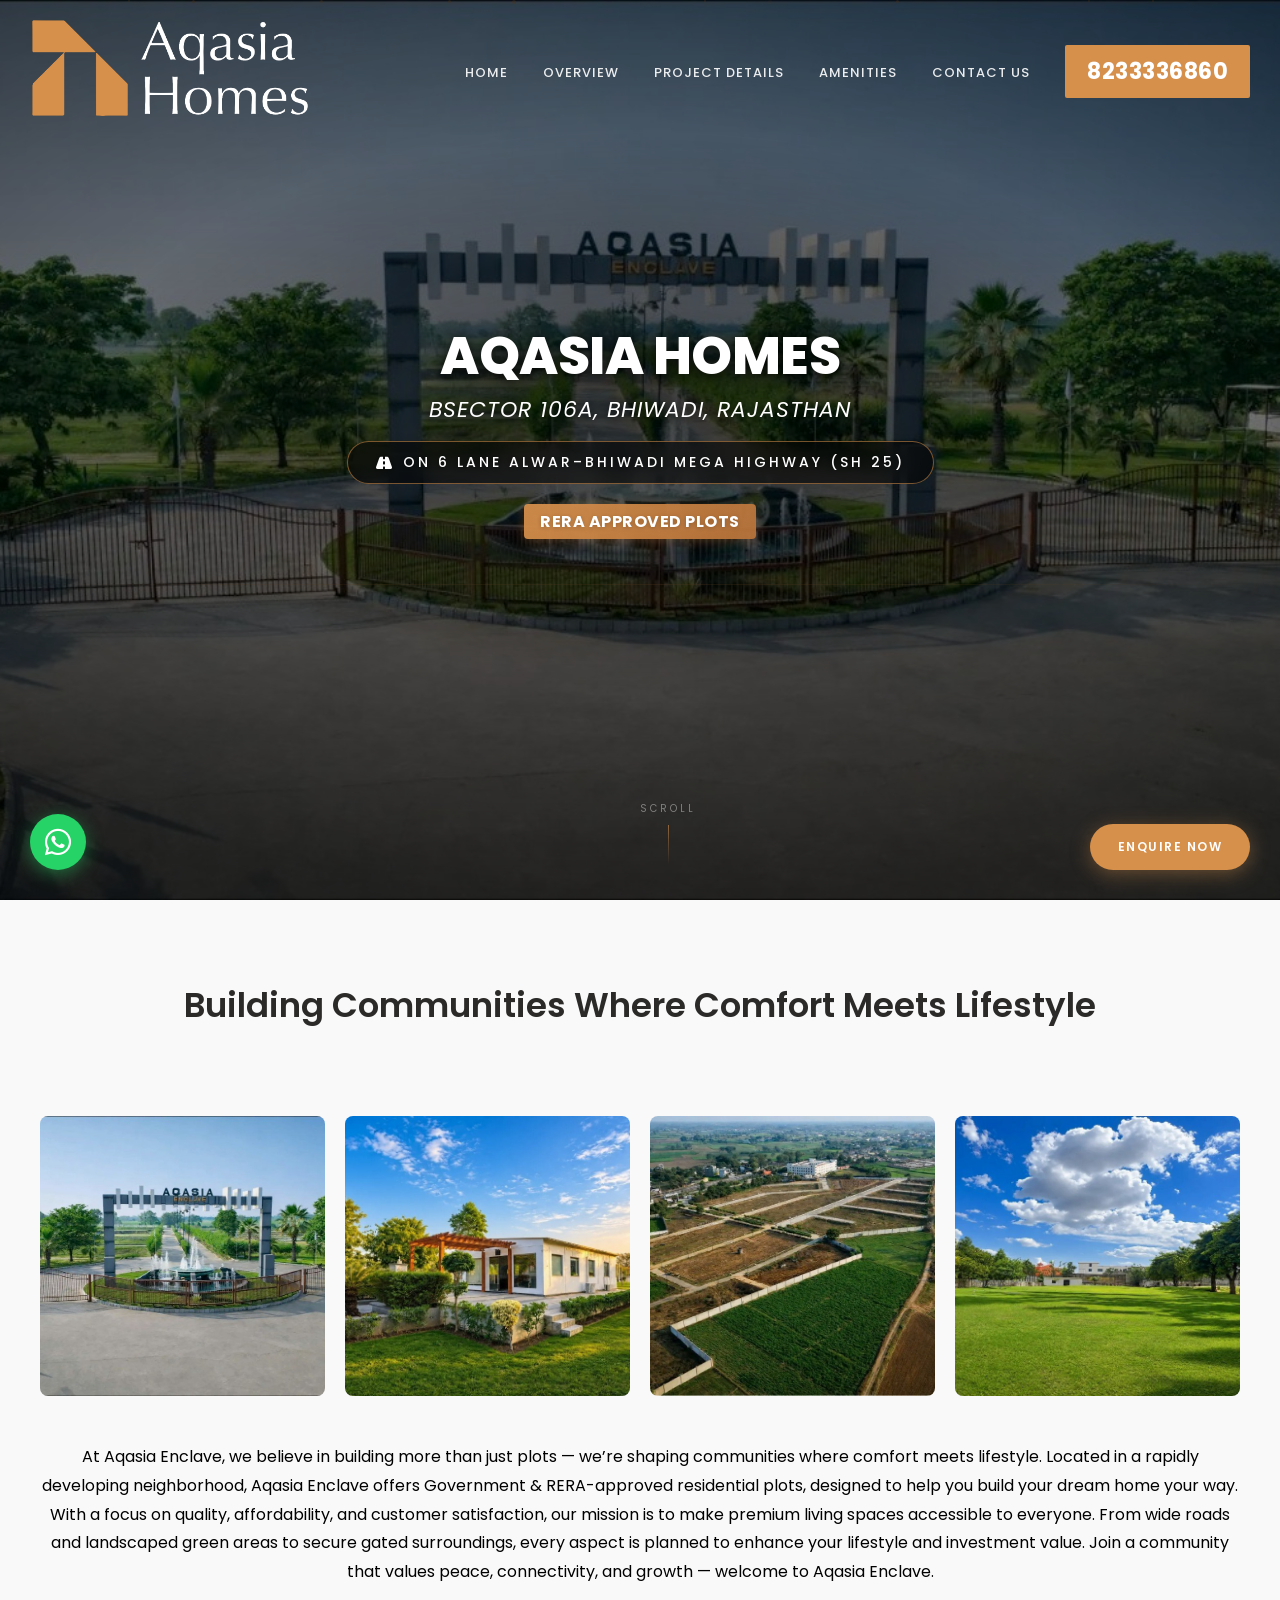
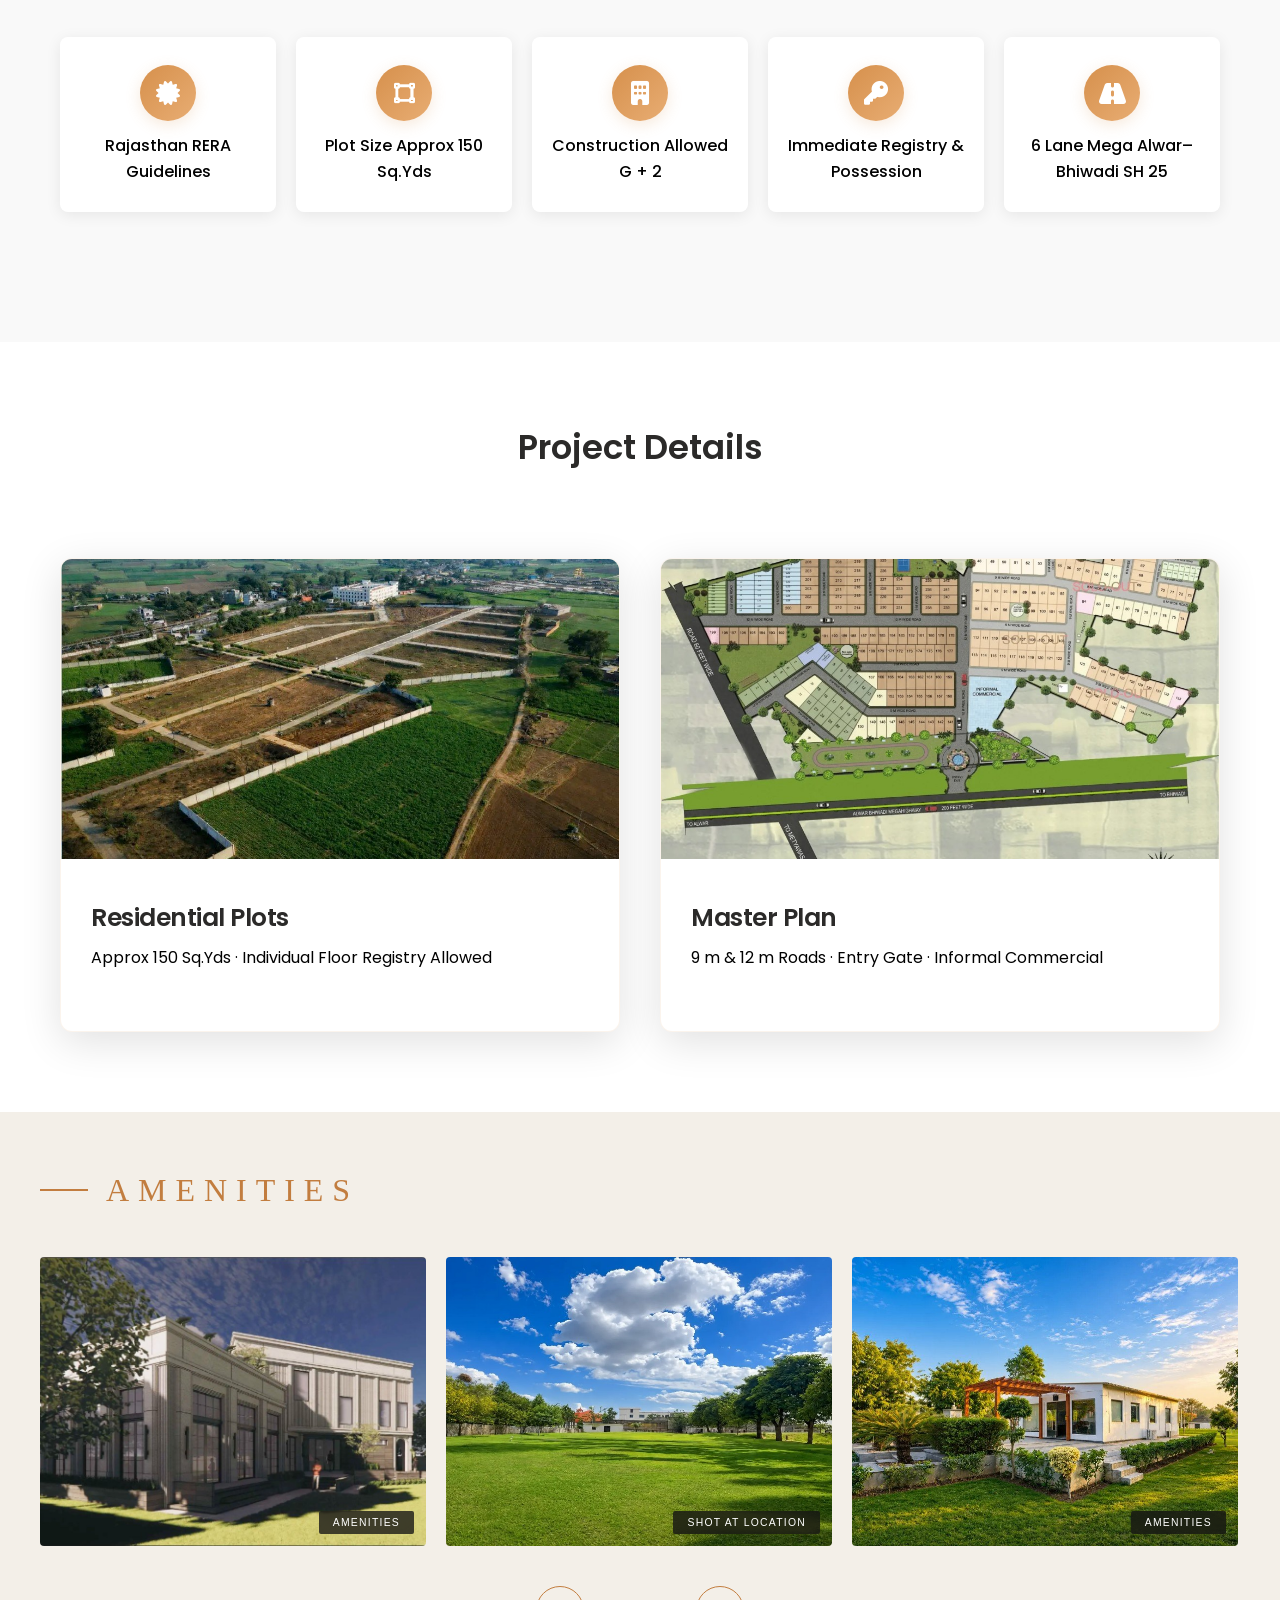
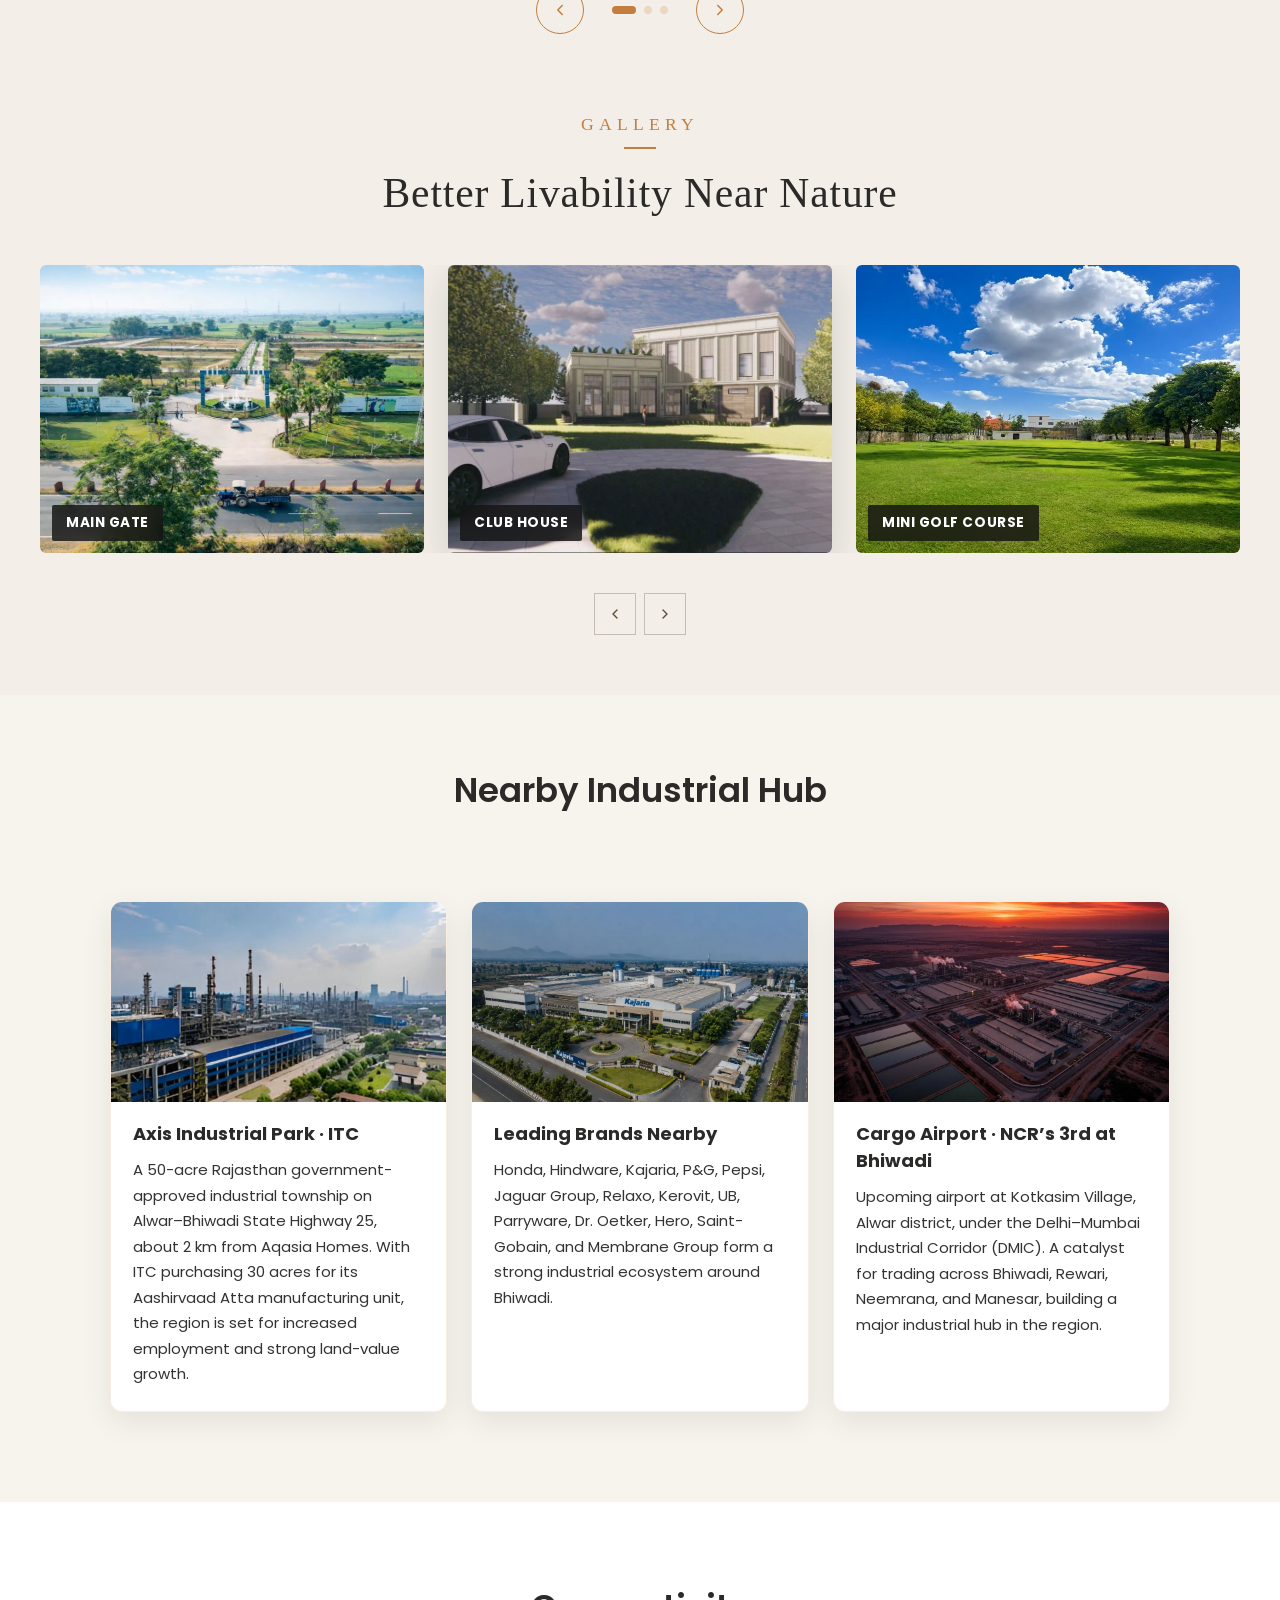
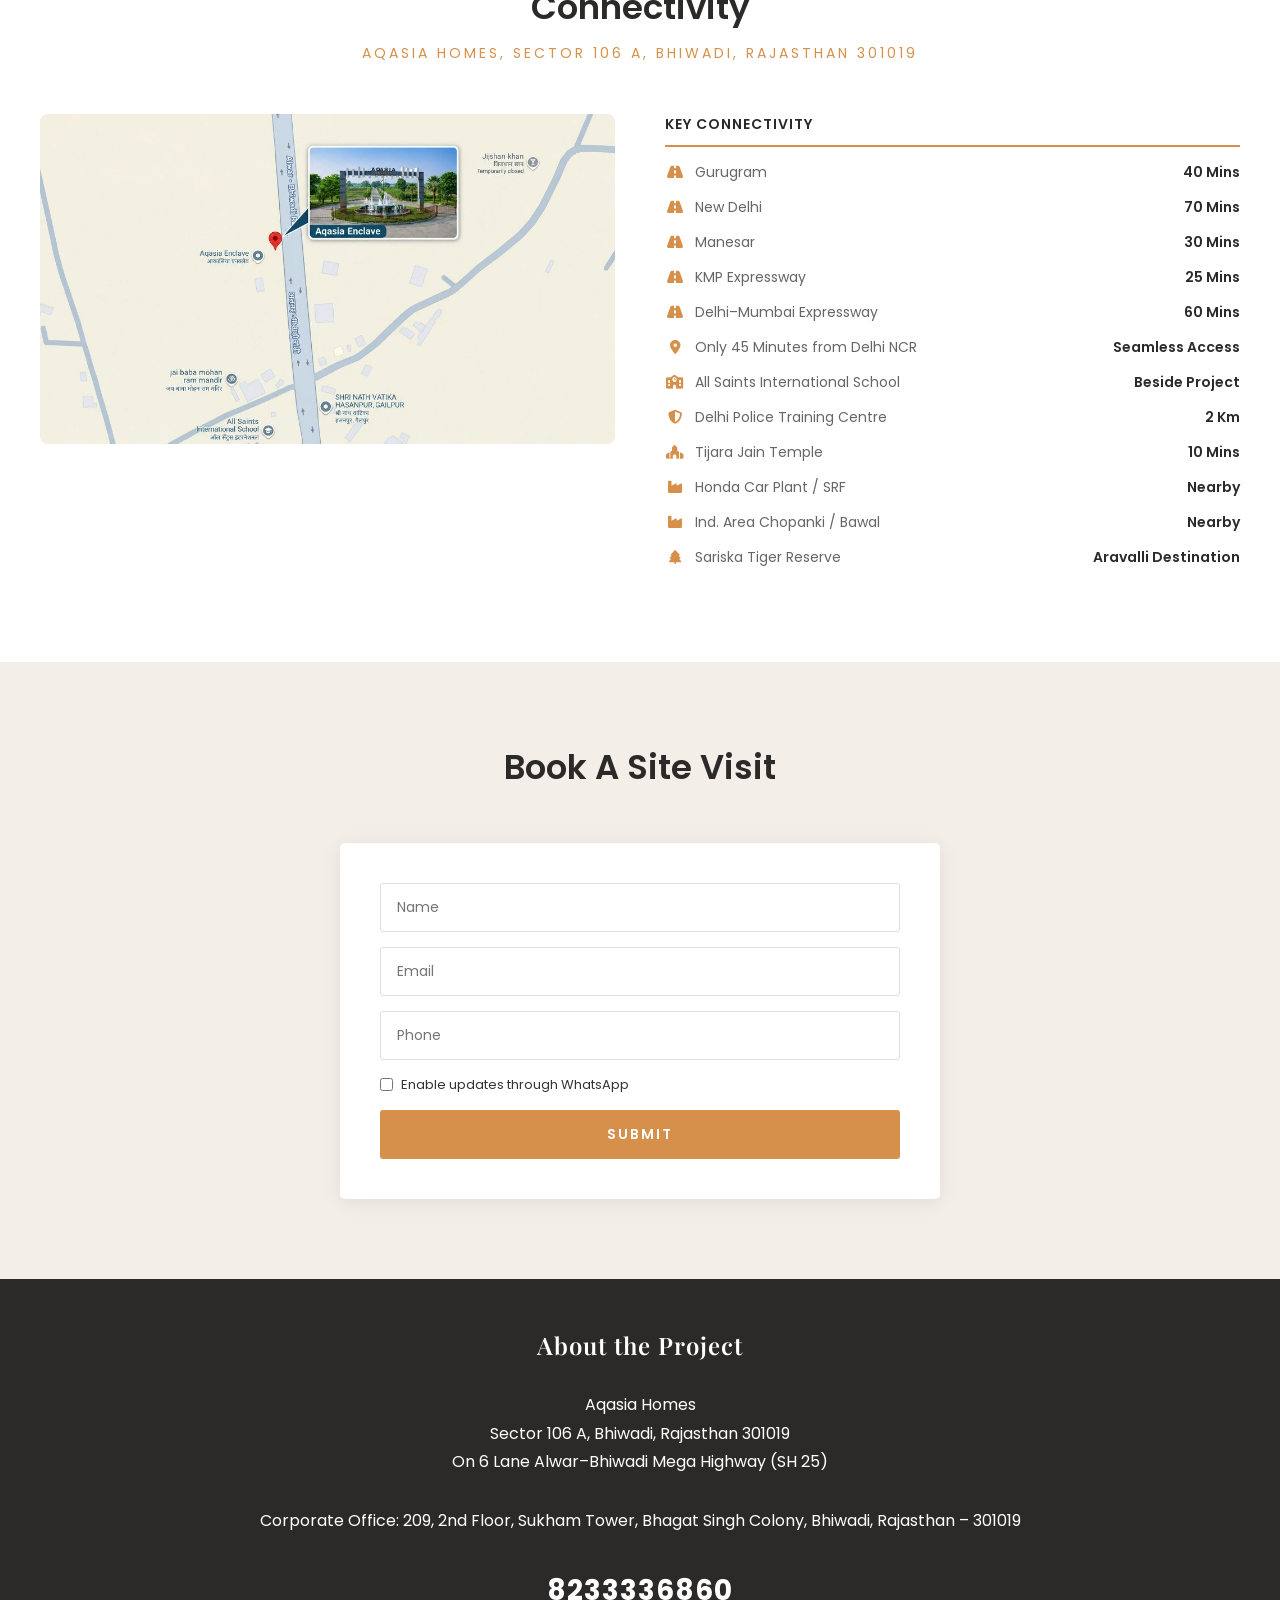
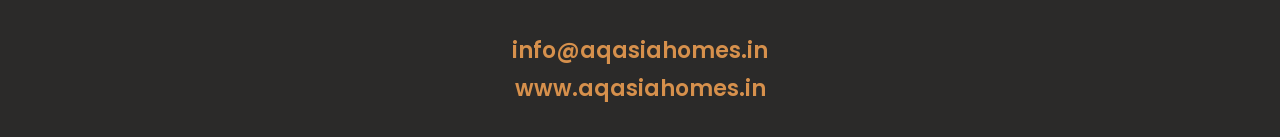
<file: index.html>
<!DOCTYPE html>
<html lang="en">
<head>
    <meta charset="UTF-8">
    <meta name="viewport" content="width=device-width, initial-scale=1.0">
    <title>Aqasia Homes - Sector 106 A Bhiwadi, Rajasthan</title>
    <link href="https://fonts.googleapis.com/css2?family=Poppins:wght@300;400;500;600;700&family=Playfair+Display:ital,wght@0,400;0,600;0,700;1,400&display=swap" rel="stylesheet">
    <link rel="stylesheet" href="https://cdnjs.cloudflare.com/ajax/libs/font-awesome/6.4.0/css/all.min.css">
    <link rel="stylesheet" href="styles.css">
  
</head>
<body>
    <!-- Header -->
    <header id="mainHeader">
        <div class="header-container">
            <div class="logo">
                <a href="#home" class="logo-link" aria-label="Aqasia Homes">
                    <img src="images/logo.png" alt="Aqasia Homes" class="logo-img logo-img-light">
                    <img src="images/logo-dark.png" alt="Aqasia Homes" class="logo-img logo-img-dark">
                </a>
            </div>
            <nav>
                <ul>
                    <li><a href="#home">Home</a></li>
                    <li><a href="#overview">Overview</a></li>
                    <li><a href="#configuration">Project Details</a></li>
                    <li><a href="#amenities">Amenities</a></li>
                    <li><a href="#contact">Contact Us</a></li>
                    <li><a href="tel:8233336860" class="header-phone">8233336860</a></li>
                </ul>
            </nav>
            <div class="mobile-menu">
                <span></span>
                <span></span>
                <span></span>
            </div>
        </div>
    </header>

    <!-- Hero Section -->
    <section class="hero" id="home">
        <div class="hero-bg">
            <video class="hero-bg-video" autoplay muted loop playsinline poster="images/hero.jpg">
                <source src="images/Hero-BG.MP4" type="video/mp4">
            </video>
            <div class="hero-bg-gradient"></div>
            <div class="hero-bg-shimmer"></div>
            <div class="hero-particles">
                <div class="particle"></div><div class="particle"></div><div class="particle"></div><div class="particle"></div><div class="particle"></div>
                <div class="particle"></div><div class="particle"></div><div class="particle"></div><div class="particle"></div><div class="particle"></div>
            </div>
            <div class="hero-horizon"></div>
            <div class="hero-water"></div>
        </div>
        <div class="hero-overlay"></div>

        <div class="hero-content">
        

            <h2>AQASIA HOMES</h2>
            <p class="hero-subtitle">BSECTOR 106A, BHIWADI, RAJASTHAN</p>
            <p class="hero-location"><i class="fas fa-road"> </i> On 6 Lane Alwar–Bhiwadi Mega Highway (SH 25)</p>

            <div class="hero-price">RERA APPROVED PLOTS</div>

        </div>

        <div class="scroll-indicator">
            <span>Scroll</span>
            <div class="scroll-line"></div>
        </div>
    </section>

    <!-- Overview Section -->
    <section class="overview" id="overview">
        <div class="section-title">
            <h3>Building Communities Where Comfort Meets Lifestyle</h3>
        </div>
        
        <div class="overview-grid">
            <div class="overview-item">
                <img src="images/overview-1.jpg" width="322.5" height="403" alt="Aqasia Enclave main gate and fountain" class="photo-1">
            </div>
            <div class="overview-item">
                <img src="images/overview-2.jpg" width="322.5" height="403" alt="Bhavya Mandir at Aqasia Homes" class="photo-2">
            </div>
            <div class="overview-item">
                <img src="images/overview-3.jpg" width="322.5" height="403" alt="Residential plots at Aqasia Homes" class="photo-3">
            </div>
            <div class="overview-item">
                <img src="images/overview-4.jpg" width="322.5" height="403" alt="Open green lawns at Aqasia Homes" class="photo-4">
            </div>
        </div>

        <div class="overview-content">
            <p>At Aqasia Enclave, we believe in building more than just plots — we’re shaping communities where comfort meets lifestyle. Located in a rapidly developing neighborhood, Aqasia Enclave offers Government &amp; RERA-approved residential plots, designed to help you build your dream home your way. With a focus on quality, affordability, and customer satisfaction, our mission is to make premium living spaces accessible to everyone. From wide roads and landscaped green areas to secure gated surroundings, every aspect is planned to enhance your lifestyle and investment value. Join a community that values peace, connectivity, and growth — welcome to Aqasia Enclave.</p>
        </div>

        <div class="features">
            <div class="feature-box">
                <div class="feature-icon"><i class="fas fa-certificate"></i></div>
                <p>Rajasthan RERA Guidelines</p>
            </div>
            <div class="feature-box">
                <div class="feature-icon"><i class="fas fa-vector-square"></i></div>
                <p>Plot Size Approx 150 Sq.Yds</p>
            </div>
            <div class="feature-box">
                <div class="feature-icon"><i class="fas fa-building"></i></div>
                <p>Construction Allowed G + 2</p>
            </div>
            <div class="feature-box">
                <div class="feature-icon"><i class="fas fa-key"></i></div>
                <p>Immediate Registry &amp; Possession</p>
            </div>
            <div class="feature-box">
                <div class="feature-icon"><i class="fas fa-road"></i></div>
                <p>6 Lane Mega Alwar–Bhiwadi SH 25</p>
            </div>
        </div>
    </section>

    <!-- Configuration Section -->
    <section class="configuration" id="configuration">
        <div class="section-title">
            <h3>Project Details</h3>
        </div>

        <div class="config-grid">
            <div class="config-card">
                <img src="images/config-plot.jpg" alt="Aerial view of demarcated plots and roads at Aqasia Homes">
                <div class="config-details">
                    <h3>Residential Plots</h3>
                    <h4>Approx 150 Sq.Yds · Individual Floor Registry Allowed</h4>
                </div>
            </div>
            <div class="config-card">
                <img src="images/config-masterplan.jpg" alt="Aqasia Homes master plan with 9 m and 12 m roads on Alwar–Bhiwadi Megahighway">
                <div class="config-details">
                    <h3>Master Plan</h3>
                    <h4>9 m &amp; 12 m Roads · Entry Gate · Informal Commercial</h4>
                </div>
            </div>
        </div>
    </section>



    <!-- Add to <head>:
  <link href="https://fonts.googleapis.com/css2?family=Cormorant+Garamond:wght@300;400;500;600&family=Jost:wght@300;400;500&display=swap" rel="stylesheet">
  <link rel="stylesheet" href="gallery.css">
-->

<!-- ===== GALLERY COMPONENT ===== -->
<section id="amenities">

<div class="gallery-component">

  <!-- Amenities Carousel -->
  <div class="section">
    <div class="section-header">
      <div class="line"></div>
      <h2>Amenities</h2>
    </div>
    <div class="gallery-wrapper">
      <div class="gallery-track" id="galleryTrack">
        <div class="gallery-card">
          <div class="image-container">
            <img src="images/amenity-mandir.jpg" alt="Club House at Aqasia Homes">
            <span class="badge">Amenities</span>
            <div class="overlay"><span class="overlay-text">Club House</span></div>
          </div>
        </div>
        <div class="gallery-card">
          <div class="image-container">
            <img src="images/amenity-gazebo.jpg" alt="Mini Golf Course at Aqasia Homes">
            <span class="badge">Shot At Location</span>
            <div class="overlay"><span class="overlay-text">Mini Golf Course</span></div>
          </div>
        </div>
        <div class="gallery-card">
          <div class="image-container">
            <img src="images/amenity-shops.jpg" alt="Bhavya Mandir at Aqasia Homes">
            <span class="badge">Amenities</span>
            <div class="overlay"><span class="overlay-text">Bhavya Mandir</span></div>
          </div>
        </div>
        <div class="gallery-card">
          <div class="image-container">
            <img src="images/amenity-garden.jpg" alt="Green Garden at Aqasia Homes">
            <span class="badge">Shot At Location</span>
            <div class="overlay"><span class="overlay-text">Green Garden</span></div>
          </div>
        </div>
        <div class="gallery-card">
          <div class="image-container">
            <img src="images/amenity-roads.jpg" alt="9 to 12 metre road at Aqasia Homes">
            <span class="badge">Shot At Location</span>
            <div class="overlay"><span class="overlay-text">9 - 12 Metre Road</span></div>
          </div>
        </div>
      </div>
    </div>
    <div class="gallery-nav">
      <button class="nav-btn" id="prevBtn" aria-label="Previous">
        <svg viewBox="0 0 24 24"><polyline points="15 18 9 12 15 6"/></svg>
      </button>
      <div class="nav-dots" id="navDots"></div>
      <button class="nav-btn" id="nextBtn" aria-label="Next">
        <svg viewBox="0 0 24 24"><polyline points="9 6 15 12 9 18"/></svg>
      </button>
    </div>
  </div>
  

  <!-- Gallery Carousel -->
  <div class="gallery-section">
    <div class="gallery-header">
      <div class="label">Gallery</div>
      <div class="label-line"></div>
      <h2> Better Livability Near Nature</h2>
    </div>
    <div class="gallery2-wrapper">
      <div class="gallery2-track" id="gallery2Track">
        <div class="gallery2-card center-card">
          <div class="img-container">
            <img src="images/gallery-1.jpg" alt="MAIN GATE">
            <span class="gallery2-badge">MAIN GATE</span>
          </div>
        </div>
        <div class="gallery2-card">
          <div class="img-container">
            <img src="images/gallery-3.jpg" alt="CLUB HOUSE">
            <span class="gallery2-badge">CLUB HOUSE</span>
          </div>
        </div>
        <div class="gallery2-card">
          <div class="img-container">
            <img src="images/gallery-4.jpg" alt="MINI GOLF COURSE">
            <span class="gallery2-badge">MINI GOLF COURSE</span>
          </div>
        </div>
        <div class="gallery2-card">
          <div class="img-container">
            <img src="images/gallery-5.jpg" alt="RERA APPROVED PLOTS" class="gallery2-img-full">
            <span class="gallery2-badge">RERA APPROVED PLOTS</span>
          </div>
        </div>
        <div class="gallery2-card">
          <div class="img-container">
            <img src="images/gallery-6.jpg" alt="CONSTRUCTION FACILITY">
            <span class="gallery2-badge">CONSTRUCTION FACILITY</span>
          </div>
        </div>
      </div>
    </div>
    <div class="gallery2-nav">
      <button class="nav-btn" id="prev2Btn" aria-label="Previous">
        <svg viewBox="0 0 24 24"><polyline points="15 18 9 12 15 6"/></svg>
      </button>
      <button class="nav-btn" id="next2Btn" aria-label="Next">
        <svg viewBox="0 0 24 24"><polyline points="9 6 15 12 9 18"/></svg>
      </button>
    </div>
  </div>

</div>

</section>

<section class="industries" id="industries">
    <div class="section-title">
        <h3>Nearby Industrial Hub</h3>
    </div>
    <div class="industry-grid">
        <div class="industry-card">
            <div class="industry-photo">
                <img src="images/industry-allied.jpg" alt="Axis Industrial Park near Aqasia Homes">
            </div>
            <h4>Axis Industrial Park · ITC</h4>
            <p>A 50-acre Rajasthan government-approved industrial township on Alwar–Bhiwadi State Highway 25, about 2 km from Aqasia Homes. With ITC purchasing 30 acres for its Aashirvaad Atta manufacturing unit, the region is set for increased employment and strong land-value growth.</p>
        </div>
        <div class="industry-card">
            <div class="industry-photo">
                <img src="images/industry-kajaria.jpg" alt="Leading brands in the Bhiwadi industrial hub">
            </div>
            <h4>Leading Brands Nearby</h4>
            <p>Honda, Hindware, Kajaria, P&amp;G, Pepsi, Jaguar Group, Relaxo, Kerovit, UB, Parryware, Dr. Oetker, Hero, Saint-Gobain, and Membrane Group form a strong industrial ecosystem around Bhiwadi.</p>
        </div>
        <div class="industry-card">
            <div class="industry-photo">
                <img src="images/industry-khushkhera.jpg" alt="Upcoming cargo airport at Bhiwadi under DMIC">
            </div>
            <h4>Cargo Airport · NCR’s 3rd at Bhiwadi</h4>
            <p>Upcoming airport at Kotkasim Village, Alwar district, under the Delhi–Mumbai Industrial Corridor (DMIC). A catalyst for trading across Bhiwadi, Rewari, Neemrana, and Manesar, building a major industrial hub in the region.</p>
        </div>
    </div>
</section>

<!-- Lightbox -->
<div class="gallery-lightbox" id="galleryLightbox">
  <button class="lb-close" id="lbClose">
    <svg viewBox="0 0 24 24"><line x1="18" y1="6" x2="6" y2="18"/><line x1="6" y1="6" x2="18" y2="18"/></svg>
  </button>
  <button class="lb-nav lb-prev" id="lbPrev">
    <svg viewBox="0 0 24 24"><polyline points="15 18 9 12 15 6"/></svg>
  </button>
  <div class="lb-content" id="lbContent"></div>
  <button class="lb-nav lb-next" id="lbNext">
    <svg viewBox="0 0 24 24"><polyline points="9 6 15 12 9 18"/></svg>
  </button>
</div>

<!-- Add before </body>: <script src="gallery.js"></script> -->

    

    <!-- Connectivity Section -->
    <section class="connectivity" id="connectivity">
        <div class="connectivity-header">
            <h3>Connectivity</h3>
            <p>AQASIA HOMES, Sector 106 A, Bhiwadi, Rajasthan 301019</p>
        </div>

        <div class="connectivity-container">
            <div class="map-container">
                <img src="images/connectivity-map.jpg" alt="Aqasia Enclave location map on Alwar–Bhiwadi Road">
            </div>

            <div class="connectivity-list">
                <div class="location-category">
                    <h4>KEY CONNECTIVITY</h4>
                    <div class="location-item">
                        <i class="fas fa-road"></i>
                        <span>Gurugram</span>
                        <span class="location-distance">40 Mins</span>
                    </div>
                    <div class="location-item">
                        <i class="fas fa-road"></i>
                        <span>New Delhi</span>
                        <span class="location-distance">70 Mins</span>
                    </div>
                    <div class="location-item">
                        <i class="fas fa-road"></i>
                        <span>Manesar</span>
                        <span class="location-distance">30 Mins</span>
                    </div>
                    <div class="location-item">
                        <i class="fas fa-road"></i>
                        <span>KMP Expressway</span>
                        <span class="location-distance">25 Mins</span>
                    </div>
                    <div class="location-item">
                        <i class="fas fa-road"></i>
                        <span>Delhi–Mumbai Expressway</span>
                        <span class="location-distance">60 Mins</span>
                    </div>
                    <div class="location-item">
                        <i class="fas fa-map-marker-alt"></i>
                        <span>Only 45 Minutes from Delhi NCR</span>
                        <span class="location-distance">Seamless Access</span>
                    </div>
                    <div class="location-item">
                        <i class="fas fa-school"></i>
                        <span>All Saints International School</span>
                        <span class="location-distance">Beside Project</span>
                    </div>
                    <div class="location-item">
                        <i class="fas fa-shield-alt"></i>
                        <span>Delhi Police Training Centre</span>
                        <span class="location-distance">2 Km</span>
                    </div>
                    <div class="location-item">
                        <i class="fas fa-place-of-worship"></i>
                        <span>Tijara Jain Temple</span>
                        <span class="location-distance">10 Mins</span>
                    </div>
                    <div class="location-item">
                        <i class="fas fa-industry"></i>
                        <span>Honda Car Plant / SRF</span>
                        <span class="location-distance">Nearby</span>
                    </div>
                    <div class="location-item">
                        <i class="fas fa-industry"></i>
                        <span>Ind. Area Chopanki / Bawal</span>
                        <span class="location-distance">Nearby</span>
                    </div>
                    <div class="location-item">
                        <i class="fas fa-tree"></i>
                        <span>Sariska Tiger Reserve</span>
                        <span class="location-distance">Aravalli Destination</span>
                    </div>


                </div>
            </div>
        </div>
    </section>

    <!-- Contact Section -->
    <section class="contact" id="contact">
        <div class="contact-header">
            <h3>Book A Site Visit </h3>
        </div>

        <div class="contact-form-container">
           <form action="send.php" method="POST">
  <div class="form-group">
    <input type="text" name="name" placeholder="Name" required>
  </div>

  <div class="form-group">
    <input type="email" name="email" placeholder="Email" required>
  </div>

  <div class="form-group">
    <input type="tel" name="phone" placeholder="Phone" required>
  </div>

  <!-- Honeypot (spam protection) -->
  <input type="text" name="website" style="display:none">

  <label class="checkbox-label">
    <input type="checkbox" name="whatsapp" value="Yes">
    <span>Enable updates through WhatsApp</span>
  </label>

  <button type="submit" class="submit-btn">Submit</button>
</form>


        </div>
    </section>

    <!-- Footer -->
    <footer>
        <div class="footer-content">
            <div class="footer-logo">
                <div class="logo-text">About the Project</div>
            </div>
            <!-- About Section -->
    
          </div>
        
         <div class="about-content">
    
            <p>Aqasia Homes<br>Sector 106 A, Bhiwadi, Rajasthan 301019<br>On 6 Lane Alwar–Bhiwadi Mega Highway (SH 25)</p>
            <p>Corporate Office: 209, 2nd Floor, Sukham Tower, Bhagat Singh Colony, Bhiwadi, Rajasthan – 301019</p>
            <p class="footer-phone"><a href="tel:8233336860">8233336860</a></p>
            <p class="footer-contact-links">
                <a href="mailto:info@aqasiahomes.in">info@aqasiahomes.in</a><br>
                <a href="https://www.aqasiahomes.in" target="_blank" rel="noopener">www.aqasiahomes.in</a>
            </p>
        
         </div>

    </footer>
    
    <!-- Mobile Bottom CTA -->
<div class="mobile-cta-bar">
  <a href="tel:8233336860" class="mobile-cta-call">
    <i class="fas fa-phone"></i>
    Call
  </a>
  <div class="cta-divider"></div>
  <a href="https://wa.me/918233336860" class="mobile-cta-whatsapp" target="_blank" rel="noopener" aria-label="WhatsApp">
    <i class="fab fa-whatsapp"></i>
    WhatsApp
  </a>
</div>

    <!-- Desktop WhatsApp -->
    <a href="https://wa.me/918233336860" class="whatsapp-float" target="_blank" rel="noopener" aria-label="Chat on WhatsApp">
        <i class="fab fa-whatsapp"></i>
    </a>

    <!-- Fixed Buttons -->
    <div class="fixed-buttons">
        <button class="fixed-btn" onclick="openModal(event, 'enquire')">Enquire Now</button>
    </div>

    <!-- Modal -->
          <div id="modal" class="modal">
          <div class="modal-content">
            <span class="modal-close" onclick="closeModal()">&times;</span>
            <h3 id="modal-title">Contact Us</h3>
            <form action="send.php" method="POST">
            <div class="form-group">
         <input type="text" name="name" placeholder="Name" required>
            </div>
                        <div class="form-group">
                       <input type="tel" name="phone" placeholder="Phone" required>
                </div>

                <div class="form-group">
             <input type="email" name="email" placeholder="Email" required>
               </div>

  
                <!-- Honeypot (spam protection) -->
               <input type="text" name="website" style="display:none">

              <label class="checkbox-label">
              <input type="checkbox" name="whatsapp" value="Yes">
                <span>Enable updates through WhatsApp</span>
         </label>

            <button type="submit" class="submit-btn">Submit</button>
        </form>
        </div>
    </div>

    <script src="script.js"></script>
</body>
</html>
</file>
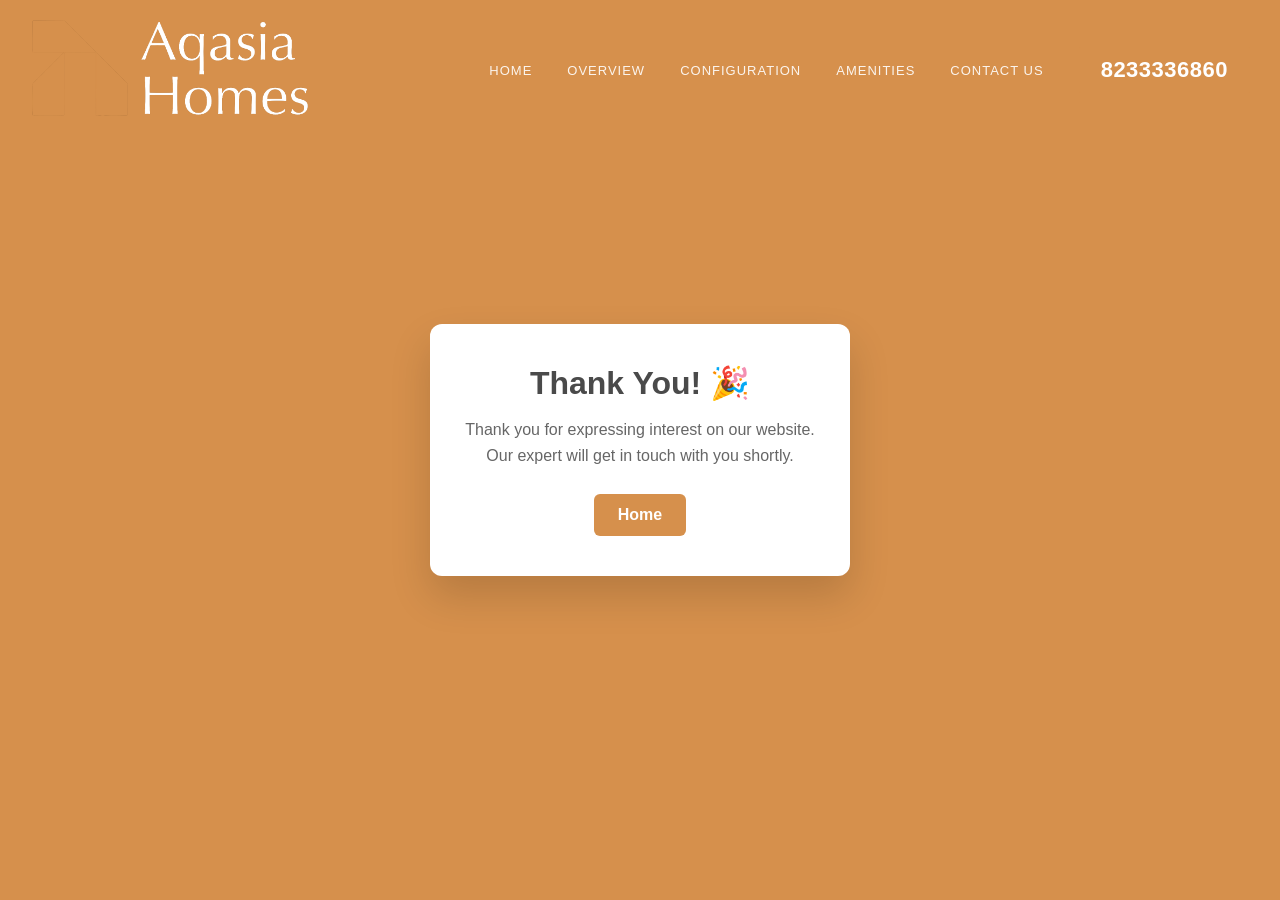
<file: thank-you.html>
<!DOCTYPE html>
<html lang="en">
<head>
  <meta charset="UTF-8">
  <meta name="viewport" content="width=device-width, initial-scale=1.0">
  <title>Aqasia Homes - Sector 106 A Bhiwadi, Rajasthan</title>
    <link rel="stylesheet" href="https://cdnjs.cloudflare.com/ajax/libs/font-awesome/6.4.0/css/all.min.css">
    <link rel="stylesheet" href="styles.css">
    
    <!-- Google tag (gtag.js) -->
<script async src="https://www.googletagmanager.com/gtag/js?id=AW-612043284"></script>
<script>
  window.dataLayer = window.dataLayer || [];
  function gtag(){dataLayer.push(arguments);}
  gtag('js', new Date());

  gtag('config', 'AW-612043284');
</script>
  
  <style>
    body {
      margin: 0;
      font-family: -apple-system, BlinkMacSystemFont, "Segoe UI", Roboto, Arial, sans-serif;
      background: #d6904c;
      min-height: 100vh;
      display: flex;
      align-items: center;
      justify-content: center;
      color: #333;
    }

    .thank-you-container {
      background: #ffffff;
      padding: 40px 30px;
      border-radius: 12px;
      max-width: 420px;
      width: 90%;
      text-align: center;
      box-shadow: 0 20px 40px rgba(0, 0, 0, 0.15);
    }

    .thank-you-container h1 {
      margin: 0 0 15px;
      font-size: 2rem;
      color: #4a4a4a;
    }

    .thank-you-container p {
      margin: 0 0 25px;
      font-size: 1rem;
      line-height: 1.6;
      color: #666;
    }

    .thank-you-container a {
      display: inline-block;
      padding: 12px 24px;
      background: #d6904c;
      color: #fff;
      text-decoration: none;
      border-radius: 6px;
      font-weight: 600;
      transition: background 0.2s ease;
    }

    .thank-you-container a:hover {
      background: #b8733a;
    }
  </style>
</head>
<body>
    
        <!-- Header -->
    <header id="mainHeader">
        <div class="header-container">
            <div class="logo">
                <a href="/" class="logo-link" aria-label="Aqasia Homes">
                    <img src="images/logo.png" alt="Aqasia Homes" class="logo-img logo-img-light">
                    <img src="images/logo-dark.png" alt="Aqasia Homes" class="logo-img logo-img-dark">
                </a>
            </div>
            <nav>
                <ul>
                    <li><a href="#home">Home</a></li>
                    <li><a href="#overview">Overview</a></li>
                    <li><a href="#configuration">Configuration</a></li>
                    <li><a href="#amenities">Amenities</a></li>
                    <li><a href="#contact">Contact Us</a></li>
                    <li><a href="tel:8233336860" class="header-phone">8233336860</a></li>
                </ul>
            </nav>
            <div class="mobile-menu">
                <span></span>
                <span></span>
                <span></span>
            </div>
        </div>
    </header>

  <div class="thank-you-container">
    <h1>Thank You! 🎉</h1>
    <p>
      Thank you for expressing interest on our website.
Our expert will get in touch with you shortly.
    </p>
    <a href="/">Home</a>
  </div>

</body>
</html>
</file>
<file: styles.css>
* { 
    margin: 0; 
    padding: 0; 
    box-sizing: border-box; 
}

body {
    font-family: 'Poppins', sans-serif;
    overflow-x: hidden;
    background: #000;
}

/* Header */
header { 
    position: fixed; 
    top: 0; 
    left: 0; 
    width: 100%; 
    z-index: 1000; 
    background: transparent; 
    transition: all 0.4s ease; 
}

header.scrolled { 
    background: rgba(255,255,255,0.97); 
    box-shadow: 0 2px 20px rgba(0,0,0,0.08); 
    backdrop-filter: blur(10px); 
}

header.scrolled .logo-text, 
header.scrolled nav ul li a { 
    color: #2b2a29; 
}

header.scrolled .enquire-btn { 
    color: #fff !important; 
}

.header-container { 
    max-width: 1400px; 
    margin: 0 auto; 
    padding: 18px 30px; 
    display: flex; 
    justify-content: space-between; 
    align-items: center; 
}

.logo-text { 
    font-family: 'Poppins', sans-serif; 
    font-size: 22px; 
    font-weight: 600; 
    color: #fff; 
    letter-spacing: 1px; 
    transition: color 0.4s; 
}

.logo-link {
    display: inline-flex;
    align-items: center;
    text-decoration: none;
}

.logo-img {
    height: 100px;
    width: auto;
    display: block;
    object-fit: contain;
}

.logo-img-dark {
    display: none;
}

/* White wordmark on dark hero; dark wordmark on white scrolled header */
header.scrolled .logo-img-light {
    display: none;
}

header.scrolled .logo-img-dark {
    display: block;
}

nav ul { 
    list-style: none; 
    display: flex; 
    gap: 35px; 
    align-items: center; 
}

nav ul li a { 
    text-decoration: none; 
    color: rgba(255,255,255,0.9); 
    font-size: 13px; 
    font-weight: 500; 
    text-transform: uppercase; 
    transition: all 0.3s ease; 
    letter-spacing: 1px; 
    position: relative;
    animation: fadeInDown 0.6s ease forwards;
}
\nnav ul li:nth-child(1) a { animation-delay: 0.1s; }
nav ul li:nth-child(2) a { animation-delay: 0.2s; }
nav ul li:nth-child(3) a { animation-delay: 0.3s; }
nav ul li:nth-child(4) a { animation-delay: 0.4s; }
nav ul li:nth-child(5) a { animation-delay: 0.5s; }
nav ul li:nth-child(6) a { animation-delay: 0.6s; }
nav ul li:nth-child(7) a { animation-delay: 0.7s; }
nav ul li:nth-child(8) a { animation-delay: 0.8s; }

nav ul li a::after { 
    content: ''; 
    position: absolute; 
    bottom: -4px; 
    left: 0; 
    width: 0; 
    height: 2px; 
    background: linear-gradient(90deg, #d6904c, #e8ad73); 
    transition: width 0.4s cubic-bezier(0.25, 0.46, 0.45, 0.94); 
    box-shadow: 0 0 10px rgba(214,144,76,0.3);
}

nav ul li a:hover::after { 
    width: 100%; 
    box-shadow: 0 0 20px rgba(214,144,76,0.5);
}

nav ul li a:hover { 
    color: #d6904c;
    text-shadow: 0 0 10px rgba(214,144,76,0.3);
    
}

.enquire-btn { 
    background: #d6904c; 
    color: #fff !important; 
    padding: 10px 28px; 
    border-radius: 2px; 
    transition: all 0.3s; 
    letter-spacing: 1.5px; 
}

.header-phone {
    display: inline-block;
    background: #d6904c;
    color: #fff !important;
    font-size: 22px !important;
    font-weight: 700 !important;
    letter-spacing: 0.5px !important;
    text-transform: none !important;
    padding: 10px 22px;
    border-radius: 2px;
    transition: background 0.3s ease, transform 0.3s ease;
}

.header-phone:hover {
    background: #b8733a;
    transform: translateY(-1px);
}

header.scrolled .header-phone {
    color: #fff !important;
    background: #d6904c;
}

.enquire-btn::after { 
    display: none !important; 
}

.enquire-btn:hover { 
    background: #b8733a; 
    transform: translateY(-1px); 
}

.mobile-menu { 
    display: none; 
    flex-direction: column; 
    cursor: pointer; 
}

.mobile-menu span { 
    width: 25px; 
    height: 2px; 
    background: #fff; 
    margin: 3px 0; 
    transition: background 0.4s; 
}

header.scrolled .mobile-menu span { 
    background: #2b2a29; 
}

/* Hero */
.hero { 
    position: relative; 
    height: 100vh; 
    min-height: 700px; 
    display: flex; 
    align-items: center; 
    justify-content: center; 
    color: #fff; 
    overflow: hidden; 
}

.hero-bg { 
    position: absolute; 
    inset: 0; 
    z-index: 0; 
}

.hero-bg-video {
    position: absolute;
    inset: 0;
    width: 100%;
    height: 100%;
    object-fit: cover;
    z-index: 1;
}

.hero-bg-gradient {
    position: absolute;
    inset: 0;
    background: none;
    z-index: 1;
}

.hero-bg-shimmer { 
    position: absolute; 
    inset: 0; 
    z-index: 2; 
    background: none; 
}

@keyframes shimmer { 
    0% { 
        opacity: 0.6; 
        transform: translateY(0); 
    } 
    100% { 
        opacity: 1; 
        transform: translateY(-10px); 
    } 
}

.hero-particles { 
    position: absolute; 
    inset: 0; 
    z-index: 3; 
    overflow: hidden; 
}

.particle { 
    position: absolute; 
    width: 3px; 
    height: 3px; 
    background: rgba(214,144,76,0.4); 
    border-radius: 50%; 
    animation: float-up linear infinite; 
}

.particle:nth-child(1) { 
    left: 10%; 
    animation-duration: 12s; 
    animation-delay: 0s; 
    width: 2px; 
    height: 2px; 
}

.particle:nth-child(2) { 
    left: 25%; 
    animation-duration: 15s; 
    animation-delay: 2s; 
}

.particle:nth-child(3) { 
    left: 40%; 
    animation-duration: 10s; 
    animation-delay: 4s; 
    width: 4px; 
    height: 4px; 
}

.particle:nth-child(4) { 
    left: 55%; 
    animation-duration: 14s; 
    animation-delay: 1s; 
    width: 2px; 
    height: 2px; 
}

.particle:nth-child(5) { 
    left: 70%; 
    animation-duration: 11s; 
    animation-delay: 3s; 
}

.particle:nth-child(6) { 
    left: 85%; 
    animation-duration: 13s; 
    animation-delay: 5s; 
    width: 2px; 
    height: 2px; 
}

.particle:nth-child(7) { 
    left: 15%; 
    animation-duration: 16s; 
    animation-delay: 6s; 
}

.particle:nth-child(8) { 
    left: 60%; 
    animation-duration: 9s; 
    animation-delay: 2.5s; 
    width: 4px; 
    height: 4px; 
    opacity: 0.3; 
}

.particle:nth-child(9) { 
    left: 90%; 
    animation-duration: 12s; 
    animation-delay: 7s; 
    width: 2px; 
    height: 2px; 
}

.particle:nth-child(10) { 
    left: 35%; 
    animation-duration: 14s; 
    animation-delay: 1.5s; 
}

@keyframes float-up { 
    0% { 
        transform: translateY(100vh) scale(0); 
        opacity: 0; 
    } 
    10% { 
        opacity: 1; 
        transform: translateY(90vh) scale(1); 
    } 
    90% { 
        opacity: 0.5; 
    } 
    100% { 
        transform: translateY(-10vh) scale(0.3); 
        opacity: 0; 
    } 
}

.hero-horizon { 
    position: absolute; 
    bottom: 35%; 
    left: 0; 
    right: 0; 
    height: 1px; 
    background: linear-gradient(90deg, transparent 0%, rgba(214,144,76,0.15) 20%, rgba(214,144,76,0.3) 50%, rgba(214,144,76,0.15) 80%, transparent 100%); 
    z-index: 3; 
}

.hero-water { 
    position: absolute; 
    bottom: 0; 
    left: 0; 
    right: 0; 
    height: 0; 
    z-index: 3; 
}

.hero-water::before { 
    content: ''; 
    position: absolute; 
    inset: 0; 
    background: repeating-linear-gradient(0deg, transparent, transparent 3px, rgba(74,144,196,0.03) 3px, rgba(74,144,196,0.03) 6px); 
    animation: water-move 4s linear infinite; 
}

@keyframes water-move { 
    0% { 
        transform: translateY(0); 
    } 
    100% { 
        transform: translateY(6px); 
    } 
}

.hero-overlay { 
    position: absolute; 
    inset: 0; 
    z-index: 4; 
    background:
        radial-gradient(ellipse 80% 55% at 50% 45%, rgba(0, 0, 0, 0.55) 0%, rgba(0, 0, 0, 0.25) 55%, rgba(0, 0, 0, 0.45) 100%),
        linear-gradient(to bottom, rgba(0, 0, 0, 0.45) 0%, rgba(0, 0, 0, 0.35) 45%, rgba(0, 0, 0, 0.6) 100%);
}

.hero-content { 
    position: relative; 
    z-index: 10; 
    text-align: center; 
    max-width: 1000px; 
    padding: 0 20px; 
}



.hero h2 { 
    font-family: 'Poppins', serif; 
    font-size: 52px; 
    font-weight: 800; 
    margin-bottom: 8px; 
    line-height: 1.15; 
    animation: fadeInUp 1s ease 0.5s both; 
    letter-spacing: -0.5px;
    color: #fff;
    text-shadow: 0 2px 12px rgba(0,0,0,0.75), 0 6px 28px rgba(0,0,0,0.55);
}

.hero h2 .gold-text { 
    color: #d6904c; 
    font-style: italic; 
}

.hero-subtitle { 
    font-family: 'Poppins', sans-serif; 
    font-size: 22px; 
    font-weight: 400; 
    font-style: italic; 
    color: #fff;
    margin-bottom: 15px; 
    animation: fadeInUp 1s ease 0.65s both; 
    letter-spacing: 1px;
    text-shadow: 0 2px 10px rgba(0,0,0,0.7), 0 4px 18px rgba(0,0,0,0.45);
}

.hero-location { 
    display: flex; 
    width: fit-content;
    max-width: 100%;
    align-items: center; 
    gap: 8px; 
    font-size: 14px; 
    font-weight: 500; 
    letter-spacing: 3px; 
    text-transform: uppercase; 
    color: #fff; 
    margin: 0 auto 20px; 
    animation: fadeInUp 1s ease 0.8s both; 
    background: rgba(0,0,0,0.55);
    border: 1px solid rgba(214,144,76,0.55); 
    padding: 10px 28px; 
    border-radius: 50px; 
    backdrop-filter: blur(10px);
    text-shadow: 0 1px 6px rgba(0,0,0,0.55);
}

.hero-description { 
    font-size: 15px; 
    line-height: 1.9; 
    margin-bottom: 15px; 
    font-weight: 300; 
    color: rgba(255,255,255,0.75); 
    max-width: 720px; 
    margin-left: auto; 
    margin-right: auto; 
    animation: fadeInUp 1s ease 0.9s both; 
}

.hero-price {
    display: block;
    width: fit-content;
    max-width: 100%;
    font-size: 16px;
    font-weight: 700;
    color: #fff;
    margin: 0 auto 35px;
    animation: fadeInUp 1s ease 0.95s both;
    letter-spacing: 0.5px;
    background: linear-gradient(135deg, rgba(214,144,76,0.95), rgba(184,115,58,0.95));
    padding: 8px 16px;
    border-radius: 4px;
    box-shadow: 0 2px 12px rgba(214,144,76,0.35);
    text-shadow: 0 1px 4px rgba(0,0,0,0.2);
    line-height: 1.2;
}

.hero-price span { 
    font-size: 14px; 
    font-weight: 400; 
    color: rgba(255,255,255,0.8); 
}

.hero-cta { 
    display: flex; 
    gap: 20px; 
    justify-content: center; 
    flex-wrap: wrap; 
    margin-bottom: 50px; 
    animation: fadeInUp 1s ease 1s both; 
}

.cta-primary { 
    padding: 14px 40px; 
    background: #d6904c; 
    color: #fff; 
    border: none; 
    border-radius: 2px; 
    font-size: 13px; 
    font-weight: 600; 
    cursor: pointer; 
    text-transform: uppercase; 
    letter-spacing: 2px; 
    transition: all 0.4s ease; 
    font-family: 'Poppins', sans-serif; 
    position: relative; 
    overflow: hidden;
    animation: fadeInUp 0.8s ease 0.6s both;
}

.cta-primary::before { 
    content: ''; 
    position: absolute; 
    inset: 0; 
    background: linear-gradient(120deg, transparent, rgba(255,255,255,0.15), transparent); 
    transform: translateX(-100%); 
    transition: transform 0.6s; 
}

.cta-primary:hover::before { 
    transform: translateX(100%); 
}

.cta-primary:hover { 
    background: #b8733a; 
    transform: translateY(-3px) scale(1.05); 
    box-shadow: 0 15px 40px rgba(214,144,76,0.4); 
}

.cta-secondary { 
    padding: 14px 40px; 
    background: transparent; 
    color: #fff; 
    border: 1px solid rgba(255,255,255,0.3); 
    border-radius: 2px; 
    font-size: 13px; 
    font-weight: 500; 
    cursor: pointer; 
    text-transform: uppercase; 
    letter-spacing: 2px; 
    transition: all 0.4s ease; 
    font-family: 'Poppins', sans-serif; 
}

.cta-secondary:hover { 
    border-color: #d6904c; 
    color: #d6904c;
    background: rgba(214,144,76,0.1);
    transform: translateY(-3px);
    box-shadow: 0 10px 30px rgba(214,144,76,0.25);
}

.hero-stats { 
    display: flex; 
    justify-content: center; 
    gap: 0; 
    animation: fadeInUp 1s ease 1.1s both; 
}

.hero-stat { 
    padding: 0 40px; 
    text-align: center; 
    border-right: 1px solid rgba(255,255,255,0.12); 
}

.hero-stat:last-child { 
    border-right: none; 
}

.hero-stat-value { 
    font-family: 'Playfair Display', serif; 
    font-size: 28px; 
    font-weight: 700; 
    color: #d6904c; 
    line-height: 1; 
    margin-bottom: 6px;
    text-shadow: 0 1px 6px rgba(0,0,0,0.3);
}

.hero-stat-label { 
    font-size: 11px; 
    text-transform: uppercase; 
    letter-spacing: 2px; 
    color: rgba(255,255,255,0.85);
    font-weight: 500;
    text-shadow: 0 1px 4px rgba(0,0,0,0.3);
}

.scroll-indicator { 
    position: absolute; 
    bottom: 35px; 
    left: 50%; 
    transform: translateX(-50%); 
    z-index: 10; 
    display: flex; 
    flex-direction: column; 
    align-items: center; 
    gap: 8px; 
    animation: fadeInUp 1s ease 1.4s both; 
}

.scroll-indicator span { 
    font-size: 10px; 
    letter-spacing: 3px; 
    text-transform: uppercase; 
    color: rgba(255,255,255,0.4); 
}

.scroll-line { 
    width: 1px; 
    height: 40px; 
    background: linear-gradient(to bottom, rgba(214,144,76,0.6), transparent); 
    animation: scroll-pulse 2s ease-in-out infinite; 
}

@keyframes scroll-pulse { 
    0%, 100% { 
        opacity: 0.3; 
        transform: scaleY(0.6); 
        transform-origin: top; 
    } 
    50% { 
        opacity: 1; 
        transform: scaleY(1); 
    } 
}

@keyframes fadeInUp { 
    from { 
        opacity: 0; 
        transform: translateY(30px); 
    } 
    to { 
        opacity: 1; 
        transform: translateY(0); 
    } 
}

@keyframes fadeInDown { 
    from { 
        opacity: 0; 
        transform: translateY(-20px); 
    } 
    to { 
        opacity: 1; 
        transform: translateY(0); 
    } 
}

@keyframes slideInLeft { 
    from { 
        opacity: 0; 
        transform: translateX(-50px); 
    } 
    to { 
        opacity: 1; 
        transform: translateX(0); 
    } 
}

@keyframes slideInRight { 
    from { 
        opacity: 0; 
        transform: translateX(50px); 
    } 
    to { 
        opacity: 1; 
        transform: translateX(0); 
    } 
}

@keyframes scaleIn { 
    from { 
        opacity: 0; 
        transform: scale(0.9); 
    } 
    to { 
        opacity: 1; 
        transform: scale(1); 
    } 
}

@keyframes glow { 
    0% { 
        box-shadow: 0 0 10px rgba(214,144,76,0); 
    } 
    50% { 
        box-shadow: 0 0 20px rgba(214,144,76,0.4); 
    } 
    100% { 
        box-shadow: 0 0 10px rgba(214,144,76,0); 
    } 
}

@keyframes bounce { 
    0%, 100% { 
        transform: translateY(0); 
    } 
    50% { 
        transform: translateY(-10px); 
    } 
}

@keyframes gradientShift { 
    0% { 
        background-position: 0% 50%; 
    } 
    50% { 
        background-position: 100% 50%; 
    } 
    100% { 
        background-position: 0% 50%; 
    } 
}

@keyframes hoverLift { 
    0% { 
        transform: translateY(0px); 
    } 
    100% { 
        transform: translateY(-8px); 
    } 
}

/* Sections shared */
.section-title { 
    text-align: center; 
    margin-bottom: 50px;
    animation: fadeInDown 0.7s ease;
}

.section-title h3 { 
    font-family: 'Poppins', sans-serif; 
    font-size: 34px; 
    font-weight: 600; 
    color: #2b2a29; 
    margin-bottom: 20px;
    position: relative;
    display: inline-block;
    padding-bottom: 15px;
}
\n.section-title h3::after {\n    content: '';
    position: absolute;
    bottom: 0;
    left: 50%;
    transform: translateX(-50%);
    width: 80px;
    height: 3px;
    background: linear-gradient(90deg, transparent, #d6904c, transparent);
    animation: slideInRight 1s ease 0.3s both;
}

.form-group { 
    margin-bottom: 15px; 
}

.form-group input { 
    width: 100%; 
    padding: 13px 16px; 
    border: 1px solid #e0e0e0; 
    border-radius: 3px; 
    font-size: 14px; 
    font-family: 'Poppins', sans-serif; 
    transition: border-color 0.3s; 
}

.form-group input:focus { 
    outline: none; 
    border-color: #d6904c; 
}

.checkbox-label { 
    display: flex; 
    align-items: center; 
    gap: 8px; 
    color: #333; 
    font-size: 13px; 
    margin-bottom: 15px; 
}

.submit-btn { 
    width: 100%; 
    padding: 14px; 
    background: #d6904c; 
    color: #fff; 
    border: none; 
    border-radius: 3px; 
    font-size: 14px; 
    font-weight: 600; 
    cursor: pointer; 
    transition: all 0.3s; 
    text-transform: uppercase; 
    letter-spacing: 2px; 
    font-family: 'Poppins', sans-serif; 
}

.submit-btn:hover { 
    background: #b8733a; 
    transform: translateY(-1px); 
}

/* Overview */
.overview { 
    padding: 80px 20px; 
    background: #f9f9f9; 
}

.overview-grid { 
    max-width: 1200px; 
    margin: 0 auto; 
    display: grid; 
    grid-template-columns: repeat(4, 1fr); 
    gap: 20px; 
}

.overview-item { 
    
    border-radius: 8px; 
}

.overview-item img { 
    width: 100%; 
    height: 280px; 
    object-fit: cover; 
    border-radius: 8px; 
    transition: transform 0.5s ease; 
}

.overview-item:hover img { 
    transform: scale(1.05); 
}

.overview-content { 
    max-width: 1200px; 
    margin: 40px auto 0; 
    text-align: center; 
}

.overview-content p { 
    font-size: 16px; 
    line-height: 1.8; 
    color: #000000; 
    margin-bottom: 30px; 
}

.download-brochure { 
    display: inline-block; 
    padding: 12px 30px; 
    background: #d6904c; 
    color: #fff; 
    text-decoration: none; 
    border-radius: 3px; 
    font-weight: 600; 
    transition: all 0.3s; 
    letter-spacing: 1px; 
}

.download-brochure:hover { 
    background: #b8733a; 
    transform: translateY(-2px); 
}

.photo-1,
.photo-2,
.photo-3,
.photo-4 {
    transform: none;
}

/* Features */
.features { 
    max-width: 1200px; 
    margin: 50px auto; 
    display: grid; 
    grid-template-columns: repeat(5, 1fr); 
    gap: 20px; 
    padding: 0 20px; 
}

.feature-box { 
    background: #fff; 
    padding: 28px 16px; 
    text-align: center; 
    border-radius: 8px; 
    box-shadow: 0 3px 15px rgba(0,0,0,0.08); 
    transition: all 0.4s ease;
    animation: slideInUp 0.6s ease forwards;
    opacity: 0;
}

.feature-box:nth-child(1) { animation-delay: 0s; }
.feature-box:nth-child(2) { animation-delay: 0.1s; }
.feature-box:nth-child(3) { animation-delay: 0.2s; }
.feature-box:nth-child(4) { animation-delay: 0.3s; }
.feature-box:nth-child(5) { animation-delay: 0.4s; }

@keyframes slideInUp {
    from { opacity: 0; transform: translateY(30px); }
    to { opacity: 1; transform: translateY(0); }
}

.feature-box:hover { 
    transform: translateY(-10px); 
    box-shadow: 0 15px 40px rgba(214,144,76,0.25);
    border-top: 3px solid #d6904c;
}

.feature-icon { 
    width: 56px; 
    height: 56px; 
    margin: 0 auto 12px; 
    background: linear-gradient(135deg, #d6904c, #e8ad73); 
    border-radius: 50%; 
    display: flex; 
    align-items: center; 
    justify-content: center;
    transition: all 0.3s ease;
    box-shadow: 0 4px 15px rgba(214,144,76,0.2);
}

.feature-box:hover .feature-icon {
    transform: scale(1.15) rotate(10deg);
    box-shadow: 0 8px 25px rgba(214,144,76,0.4);
}

.feature-icon i { 
    font-size: 24px; 
    color: #fff; 
}

.feature-box p { 
    font-size: 16px; 
    color: #000000; 
    font-weight: 500; 
    line-height: 1.6; 
}

/* Configuration */
.configuration { 
    padding: 80px 20px; 
    background: #fff; 
}

.config-grid { 
    max-width: 1200px; 
    margin: 0 auto; 
    display: grid; 
    grid-template-columns: repeat(2, 1fr); 
    gap: 40px; 
    padding: 0 20px;
}

.config-card { 
    background: #fff; 
    border-radius: 12px; 
    overflow: hidden; 
    box-shadow: 0 10px 40px rgba(0,0,0,0.12); 
    transition: all 0.4s ease;
    border: 1px solid rgba(214,144,76,0.1);
}

.config-card:hover { 
    transform: translateY(-10px);
    box-shadow: 0 20px 60px rgba(0,0,0,0.18);
    border-color: rgba(214,144,76,0.3);
}

.config-card img { 
    width: 100%; 
    height: 300px; 
    object-fit: cover;
    object-position: center;
    background: #f5f5f5;
    display: block;
    transition: transform 0.4s ease;
    padding: 0;
}

.config-card:hover img {
    transform: scale(1.05);
}

.config-image { 
    width: 100%; 
    height: 300px; 
    background: linear-gradient(135deg, #e8e0d0, #d4cfc5); 
    display: flex; 
    align-items: center; 
    justify-content: center; 
    color: #888; 
    font-size: 16px; 
    font-style: italic; 
}

.config-details { 
    padding: 40px 30px; 
}

.config-details h3 { 
    font-family: 'Poppins', sans-serif; 
    font-size: 25px; 
    font-weight: 600; 
    color: #2b2a29; 
    margin-bottom: 8px;
    letter-spacing: -0.5px;
}

.config-details h4 { 
    font-size: 16px; 
    color: #000000;
    font-weight: 400;
    margin-bottom: 20px; 
    line-height: 1.6;
}

.config-details a { 
    display: inline-block; 
    padding: 12px 32px; 
    background: linear-gradient(135deg, #d6904c, #b8733a);
    color: #fff; 
    text-decoration: none; 
    border-radius: 4px; 
    font-size: 13px; 
    font-weight: 600;
    margin-top: 20px; 
    transition: all 0.3s ease;
    letter-spacing: 1px;
    text-transform: uppercase;
}

.config-details a:hover { 
    background: linear-gradient(135deg, #b8733a, #9a5e2e);
    transform: translateY(-2px);
    box-shadow: 0 8px 16px rgba(214,144,76,0.3);
}





/* About */
.about { 
    padding: 80px 20px; 
    background: #f9f9f9; 
}

.about-content { 
    max-width: 900px; 
    margin: 0 auto; 
    text-align: center; 
}

.about-content h3 { 
    font-family: 'Poppins', sans-serif; 
    font-size: 34px; 
    font-weight: 600; 
    color: #2b2a29; 
    margin-bottom: 20px; 
}

.about-content p {
    font-size: 16px;
    line-height: 1.8;
    color: #ffffff;
    margin-bottom: 30px;
}

.about-content .footer-phone {
    font-size: 28px;
    font-weight: 700;
    letter-spacing: 1px;
    margin-bottom: 16px;
}

.about-content .footer-phone a {
    color: #fff;
    text-decoration: none;
}

.about-content .footer-phone a:hover {
    color: #d6904c;
}

.about-content .footer-contact-links {
    font-size: 22px;
    font-weight: 600;
    line-height: 1.7;
    margin-bottom: 10px;
}

.about-content .footer-contact-links a {
    color: #d6904c;
    text-decoration: none;
}

.about-content .footer-contact-links a:hover {
    color: #e8ad73;
    text-decoration: underline;
}

.partners-grid { 
    display: flex; 
    justify-content: center; 
    gap: 40px; 
    flex-wrap: wrap; 
    margin-bottom: 30px; 
}

.partner-item { 
    text-align: center; 
}

.partner-item i { 
    font-size: 28px; 
    color: #d6904c; 
    margin-bottom: 8px; 
    display: block; 
}

.partner-item h5 { 
    font-size: 13px; 
    font-weight: 600; 
    color: #2b2a29; 
    margin-bottom: 3px; 
}

.partner-item p { 
    font-size: 12px; 
    color: #888; 
    margin-bottom: 0; 
}

.know-more { 
    display: inline-block; 
    padding: 12px 30px; 
    background: #d6904c; 
    color: #fff; 
    text-decoration: none; 
    border-radius: 3px; 
    font-weight: 600; 
    transition: all 0.3s; 
    letter-spacing: 1px; 
}

.know-more:hover { 
    background: #b8733a; 
    transform: translateY(-2px); 
}

/* Connectivity */
.connectivity { 
    padding: 80px 20px; 
    background: #fff; 
}

.connectivity-header { 
    text-align: center; 
    margin-bottom: 50px; 
}

.connectivity-header h3 { 
    font-family: 'Poppins', sans-serif; 
    font-size: 34px; 
    font-weight: 600; 
    color: #2b2a29; 
    margin-bottom: 10px; 
}

.connectivity-header p { 
    font-size: 14px; 
    color: #d6904c; 
    letter-spacing: 3px; 
    text-transform: uppercase; 
}

.connectivity-container { 
    max-width: 1200px; 
    margin: 0 auto; 
    display: grid; 
    grid-template-columns: 1fr 1fr; 
    gap: 50px; 
    align-items: start; 
}

.map-container { 
    background: #f0f0f0; 
    border-radius: 8px; 
    overflow: hidden; 
}

.map-container img { 
    width: 100%; 
    height: auto; 
    object-fit: contain; 
    display: block;
}

.industry-grid,
.developer-grid {
    max-width: 1100px;
    margin: 0 auto;
    display: grid;
    grid-template-columns: repeat(3, 1fr);
    gap: 24px;
    padding: 0 20px 20px;
}

.industry-card,
.developer-card {
    background: #fff;
    border-radius: 12px;
    padding: 28px 24px;
    box-shadow: 0 10px 30px rgba(0,0,0,0.08);
    border: 1px solid rgba(214,144,76,0.15);
    overflow: hidden;
}

.industry-card {
    padding: 0 0 24px;
}

.industry-photo {
    width: 100%;
    height: 200px;
    overflow: hidden;
    margin-bottom: 18px;
    background: #eee;
}

.industry-photo img {
    width: 100%;
    height: 100%;
    object-fit: cover;
    display: block;
    transition: transform 0.4s ease;
}

.industry-card:hover .industry-photo img {
    transform: scale(1.04);
}

.industry-card h4,
.industry-card p {
    padding: 0 22px;
}

.industry-card h4,
.developer-card h4 {
    font-size: 18px;
    margin-bottom: 10px;
    color: #2b2a29;
}

.industry-card p,
.developer-card p {
    font-size: 15px;
    line-height: 1.7;
    color: #333;
}

.industries,
.developers {
    padding: 70px 20px;
    background: #f7f4ee;
}

.developers {
    background: #fff;
}

.developer-grid {
    grid-template-columns: repeat(2, 1fr);
    max-width: 900px;
}

.developer-photo {
    width: 100%;
    height: 420px;
    border-radius: 8px;
    overflow: hidden;
    background: #eee;
    margin-bottom: 16px;
}

.developer-photo img {
    width: 100%;
    height: 100%;
    object-fit: cover;
    display: block;
}

.developer-role {
    color: #d6904c;
    font-weight: 600;
    margin-bottom: 8px;
}

.connectivity-list { 
    display: grid; 
    grid-template-columns: 1fr; 
    gap: 0; 
}

.location-category { 
    margin-bottom: 0; 
}

.location-category h4 { 
    font-size: 14px; 
    font-weight: 600; 
    color: #2b2a29; 
    margin-bottom: 15px; 
    padding-bottom: 10px; 
    border-bottom: 2px solid #d6904c; 
    letter-spacing: 1px; 
}

.location-item { 
    display: flex; 
    align-items: center; 
    gap: 10px; 
    margin-bottom: 14px; 
    font-size: 14px; 
    color: #666; 
}

.location-item i { 
    color: #d6904c; 
    font-size: 14px; 
    width: 20px; 
    text-align: center; 
}

.location-distance { 
    margin-left: auto; 
    font-weight: 600; 
    color: #2b2a29; 
    white-space: nowrap; 
}

/* Contact */
.contact { 
    padding: 80px 20px; 
    background: #f3efe8;
}

.contact-header { 
    text-align: center; 
    margin-bottom: 50px; 
}

.contact-header h3 { 
    font-family: 'Poppins', sans-serif; 
    font-size: 34px; 
    font-weight: 600; 
    color: #2b2a29; 
}

.contact-form-container { 
    max-width: 600px; 
    margin: 0 auto; 
    background: #fff; 
    padding: 40px; 
    border-radius: 5px; 
    box-shadow: 0 3px 20px rgba(0,0,0,0.08); 
}

/* Footer */
footer { 
    background: #2b2a29; 
    color: #fff; 
    padding: 50px 20px 20px; 
}

.footer-content { 
    max-width: 1200px; 
    margin: 0 auto; 
    text-align: center; 
}

.footer-logo { 
    margin-bottom: 30px; 
}

.footer-logo .logo-text { 
    font-family: 'Playfair Display', serif; 
    color: #fff; 
    font-size: 24px; 
}

.rera-info { 
    background: rgba(255,255,255,0.05); 
    border: 1px solid rgba(255,255,255,0.08); 
    padding: 20px; 
    border-radius: 5px; 
    margin: 30px 0; 
    text-align: left; 
}

.rera-info h4 { 
    font-size: 14px; 
    margin-bottom: 10px; 
    color: #d6904c; 
    letter-spacing: 1px; 
}

.rera-info p { 
    font-size: 8px; 
    margin-bottom: 8px; 
    color: rgba(255,255,255,0.6); 
}

.footer-bottom { 
    border-top: 1px solid rgba(255,255,255,0.08); 
    padding-top: 20px; 
    margin-top: 30px; 
    font-size: 12px; 
    color: rgba(255,255,255,0.4); 
}

.footer-bottom a { 
    color: #d6904c; 
    text-decoration: none; 
}

/* Modal */
.modal { 
    display: none; 
    position: fixed; 
    z-index: 2000; 
    left: 0; 
    top: 0; 
    width: 100%; 
    height: 100%; 
    background: rgba(0,0,0,0.7); 
    backdrop-filter: blur(5px); 
    align-items: center; 
    justify-content: center; 
}

.modal.active { 
    display: flex; 
}

.modal-content { 
    background: #fff; 
    padding: 40px; 
    border-radius: 5px; 
    max-width: 500px; 
    width: 90%; 
    position: relative; 
    animation: modalSlideIn 0.3s ease; 
}

@keyframes modalSlideIn { 
    from { 
        opacity: 0; 
        transform: translateY(20px); 
    } 
    to { 
        opacity: 1; 
        transform: translateY(0); 
    } 
}

.modal-close { 
    position: absolute; 
    top: 15px; 
    right: 20px; 
    font-size: 28px; 
    cursor: pointer; 
    color: #999; 
    transition: color 0.3s; 
}

.modal-close:hover { 
    color: #333; 
}

.modal-content h3 { 
    font-family: 'Playfair Display', serif; 
    font-size: 24px; 
    margin-bottom: 20px; 
    color: #2b2a29; 
    text-align: center; 
}

/* WhatsApp floating button (desktop) */
.whatsapp-float {
    position: fixed;
    bottom: 30px;
    left: 30px;
    width: 56px;
    height: 56px;
    border-radius: 50%;
    background: #25d366;
    color: #fff;
    display: flex;
    align-items: center;
    justify-content: center;
    font-size: 30px;
    text-decoration: none;
    box-shadow: 0 4px 18px rgba(37, 211, 102, 0.45);
    z-index: 999;
    transition: transform 0.25s ease, box-shadow 0.25s ease;
}

.whatsapp-float:hover {
    transform: translateY(-3px) scale(1.06);
    box-shadow: 0 8px 28px rgba(37, 211, 102, 0.55);
    color: #fff;
}

/* Fixed Buttons */
.fixed-buttons { 
    position: fixed; 
    bottom: 30px; 
    right: 30px; 
    display: flex; 
    flex-direction: column; 
    gap: 12px; 
    z-index: 999; 
}

.fixed-btn { 
    padding: 14px 28px; 
    background: #d6904c; 
    color: #fff; 
    border: none; 
    border-radius: 50px; 
    font-weight: 600; 
    cursor: pointer; 
    box-shadow: 0 4px 20px rgba(214,144,76,0.4); 
    transition: all 0.4s ease; 
    text-transform: uppercase; 
    font-size: 12px; 
    letter-spacing: 1.5px; 
    font-family: 'Poppins', sans-serif;
    animation: bounce 2s infinite;
    position: relative;
    overflow: hidden;
}
\n.fixed-btn::before {\n    content: '';
    position: absolute;
    inset: 0;
    background: linear-gradient(120deg, transparent, rgba(255,255,255,0.2), transparent);
    transform: translateX(-100%);
    transition: transform 0.6s;
}
\n.fixed-btn:hover::before {\n    transform: translateX(100%);
}

.fixed-btn:hover { 
    background: #b8733a; 
    transform: translateY(-4px) scale(1.08);
    box-shadow: 0 12px 40px rgba(214,144,76,0.6); \n    animation: none;
}

/* Responsive */
@media (max-width: 968px) {
    .mobile-menu { 
        display: flex; 
    }
    
    nav ul { 
        display: none; 
    }
    
    .hero h2 { 
        font-size: 36px; 
    }
    
    .hero-subtitle { 
        font-size: 44px; 
    }
    
    .hero-stat { 
        padding: 0 20px; 
    }
    
    .hero-stat-value { 
        font-size: 22px; 
    }
    
    .overview-grid { 
        grid-template-columns: repeat(2, 1fr); 
    }
    
    .features { 
        grid-template-columns: repeat(2, 1fr); 
    }
    
    .config-grid { 
        grid-template-columns: 1fr; 
    }

    .config-card img {
        height: 220px;
        padding: 0;
    }
    
    .config-details {
        padding: 25px 20px;
    }
    
    .connectivity-container { 
        grid-template-columns: 1fr; 
    }

    .industry-grid,
    .developer-grid {
        grid-template-columns: 1fr;
    }
}

@media (max-width: 640px) {
    .logo-img {
        height: 82px;
    }

    header.scrolled .logo-img {
        height: 70px;
    }

    .hero h2 { 
        font-size: 28px; 
    }
    
    .hero-subtitle { 
        font-size: 20px; 
    }
    
    .hero-description { 
        font-size: 14px; 
    }
    
    .hero-stats { 
        flex-wrap: wrap; 
        gap: 20px; 
    }
    
    .hero-stat { 
        border-right: none; 
        padding: 0 15px; 
    }
    
    .hero-cta { 
        flex-direction: column; 
        align-items: center; 
    }
    
    .cta-primary, 
    .cta-secondary { 
        width: 100%; 
        max-width: 280px; 
        text-align: center; 
    }
    
    .section-title h3 { 
        font-size: 26px; 
    }
    
    .features { 
        grid-template-columns: 1fr; 
    }
    
    .overview-grid { 
        grid-template-columns: 1fr 1fr; 
        width: 80%;
    }
    
    .scroll-indicator { 
        display: none; 
    }
    .hero-price {
    font-size: 14px;
    font-weight: 600;
    padding: 6px 12px;
    }
      
      .hero-content{
          
          margin-top: -165px;
          
      }
    
        .overview-item img { 
           width: 100%; 
             height: 200px; 
             object-fit: cover; 
             border-radius: 8px;}

   
    
    
}

/* Mobile CTA bar - hidden on desktop */
.mobile-cta-bar {
  display: none;
}

@media (hover: none) and (pointer: coarse) {
  .fixed-btn {
    display: none;
  }

  .whatsapp-float {
    display: none;
  }
  
  .mobile-cta-bar {
    display: flex;
    position: fixed;
    bottom: 0;
    left: 0;
    width: 100%;
    height: 56px;
    background: #000;
    align-items: center;
    justify-content: space-between;
    z-index: 9999;
  }
  
  .mobile-cta-bar button,
  .mobile-cta-bar .mobile-cta-call,
  .mobile-cta-bar .mobile-cta-whatsapp {
    flex: 1;
    height: 100%;
    background: transparent;
    border: none;
    color: #fff;
    font-size: 11px;
    font-weight: 500;
    letter-spacing: 1px;
    display: flex;
    align-items: center;
    justify-content: center;
    gap: 8px;
    text-decoration: none;
    cursor: pointer;
  }

  .mobile-cta-bar .mobile-cta-whatsapp {
    background: #25d366;
    color: #fff;
  }

  .mobile-cta-bar button i,
  .mobile-cta-bar .mobile-cta-call i,
  .mobile-cta-bar .mobile-cta-whatsapp i {
    font-size: 16px;
  }

  .fixed-buttons .fixed-btn {
    text-decoration: none;
    text-align: center;
  }

  .cta-divider {
    width: 1px;
    height: 60%;
    background: rgba(255,255,255,0.3);
  }
  
}

/* Also show mobile bar on narrow screens */
@media (max-width: 768px) {
  .whatsapp-float {
    bottom: 72px;
    left: 16px;
    width: 50px;
    height: 50px;
    font-size: 26px;
  }

}




/* ===== GALLERY COMPONENT ===== */
.gallery-component {
  --cream: #f3efe8;
  --warm-gold: #c27d3f;
  --dark-brown: #2b2a29;
  --text: #5a4a3a;
  font-family: 'Jost', sans-serif;
  color: var(--text);
  background: var(--cream);
  display: flex;
  flex-direction: column;
  align-items: center;
  gap: 80px;
  padding: 60px 0;
}

.gallery-component *,
.gallery-component *::before,
.gallery-component *::after {
  margin: 0;
  padding: 0;
  box-sizing: border-box;
}

/* ===== AMENITIES SECTION ===== */
.gallery-component .section {
  width: 100%;
  max-width: 1400px;
  padding: 0 40px;
}

.gallery-component .section-header {
  display: flex;
  align-items: center;
  gap: 18px;
  margin-bottom: 48px;
  animation: gcFadeDown 0.8s ease-out;
}

.gallery-component .section-header .line {
  width: 48px;
  height: 2px;
  background: var(--warm-gold);
  flex-shrink: 0;
}

.gallery-component .section-header h2 {
  font-family: 'Cormorant Garamond', serif;
  font-weight: 400;
  font-size: 2rem;
  letter-spacing: 0.28em;
  color: var(--warm-gold);
  text-transform: uppercase;
}

.gallery-component .gallery-wrapper {
  position: relative;
  overflow: hidden;
}

.gallery-component .gallery-track {
  display: flex;
  gap: 20px;
  transition: transform 0.7s cubic-bezier(0.25, 0.1, 0.25, 1);
}

.gallery-component .gallery-card {
  flex: 0 0 calc(33.333% - 14px);
  min-width: 300px;
  position: relative;
  border-radius: 4px;
  overflow: hidden;
  cursor: pointer;
  opacity: 0;
  animation: gcFadeUp 0.7s ease-out forwards;
}

.gallery-component .gallery-card:nth-child(1) { animation-delay: 0.1s; }
.gallery-component .gallery-card:nth-child(2) { animation-delay: 0.25s; }
.gallery-component .gallery-card:nth-child(3) { animation-delay: 0.4s; }
.gallery-component .gallery-card:nth-child(4) { animation-delay: 0.55s; }
.gallery-component .gallery-card:nth-child(5) { animation-delay: 0.7s; }

.gallery-component .gallery-card .image-container {
  width: 100%;
  aspect-ratio: 4 / 3;
  overflow: hidden;
  position: relative;
}

.gallery-component .gallery-card img {
  width: 100%;
  height: 100%;
  object-fit: cover;
  transition: transform 0.6s cubic-bezier(0.25, 0.1, 0.25, 1);
}

.gallery-component .gallery-card:hover img {
  transform: scale(1.05);
}

.gallery-component .badge {
  position: absolute;
  bottom: 12px;
  right: 12px;
  background: rgba(20, 20, 20, 0.78);
  backdrop-filter: blur(6px);
  color: #fff;
  font-family: 'Jost', sans-serif;
  font-size: 0.65rem;
  font-weight: 500;
  letter-spacing: 0.12em;
  text-transform: uppercase;
  padding: 6px 14px;
  border-radius: 2px;
}

.gallery-component .overlay {
  position: absolute;
  inset: 0;
  background: linear-gradient(180deg, transparent 40%, rgba(43,42,41, 0.55) 100%);
  opacity: 0;
  transition: opacity 0.5s ease;
  display: flex;
  align-items: flex-end;
  padding: 24px;
}

.gallery-component .gallery-card:hover .overlay {
  opacity: 1;
}

.gallery-component .overlay-text {
  color: #fff;
  font-family: 'Cormorant Garamond', serif;
  font-size: 1.3rem;
  font-weight: 400;
  letter-spacing: 0.06em;
  transform: translateY(10px);
  transition: transform 0.5s ease;
}

.gallery-component .gallery-card:hover .overlay-text {
  transform: translateY(0);
}

/* ===== NAVIGATION ===== */
.gallery-component .gallery-nav {
  display: flex;
  justify-content: center;
  align-items: center;
  gap: 12px;
  margin-top: 40px;
  animation: gcFadeUp 0.8s ease-out 0.6s both;
}

.gallery-component .nav-btn {
  width: 48px;
  height: 48px;
  border-radius: 50%;
  border: 1.5px solid var(--warm-gold);
  background: transparent;
  cursor: pointer;
  display: flex;
  align-items: center;
  justify-content: center;
  transition: all 0.35s ease;
  color: var(--warm-gold);
}

.gallery-component .nav-btn:hover {
  background: var(--warm-gold);
  color: #fff;
}

.gallery-component .nav-btn svg {
  width: 18px;
  height: 18px;
  stroke: currentColor;
  fill: none;
  stroke-width: 2;
  stroke-linecap: round;
  stroke-linejoin: round;
}

.gallery-component .nav-dots {
  display: flex;
  gap: 8px;
  margin: 0 16px;
}

.gallery-component .nav-dot {
  width: 8px;
  height: 8px;
  border-radius: 50%;
  background: rgba(214,144,76, 0.25);
  border: none;
  cursor: pointer;
  transition: all 0.35s ease;
}

.gallery-component .nav-dot.active {
  background: var(--warm-gold);
  width: 24px;
  border-radius: 4px;
}

/* ===== GALLERY 2 SECTION ===== */
.gallery-component .gallery-section {
  width: 100%;
  max-width: 1400px;
  padding: 0 40px;
}

.gallery-component .gallery-header {
  text-align: center;
  margin-bottom: 48px;
}

.gallery-component .gallery-header .label {
  font-family: 'Cormorant Garamond', serif;
  font-weight: 500;
  font-size: 1.1rem;
  letter-spacing: 0.3em;
  text-transform: uppercase;
  color: var(--warm-gold);
  margin-bottom: 8px;
}

.gallery-component .gallery-header .label-line {
  width: 32px;
  height: 2px;
  background: var(--warm-gold);
  margin: 12px auto 20px;
}

.gallery-component .gallery-header h2 {
  font-family: 'Cormorant Garamond', serif;
  font-weight: 400;
  font-size: 2.6rem;
  color: var(--dark-brown);
  letter-spacing: 0.02em;
}

.gallery-component .gallery2-wrapper {
  position: relative;
  overflow: hidden;
  width: 100%;
  container-type: inline-size;
  container-name: gallery2;
}

.gallery-component .gallery2-track {
  display: flex;
  gap: 24px;
  transition: transform 1.2s cubic-bezier(0.25, 0.1, 0.25, 1);
  align-items: stretch;
  will-change: transform;
}

.gallery-component .gallery2-card {
  flex: 0 0 calc((100cqi - 48px) / 3);
  width: calc((100cqi - 48px) / 3);
  max-width: calc((100cqi - 48px) / 3);
  min-width: 0;
  box-sizing: border-box;
  position: relative;
  border-radius: 6px;
  overflow: hidden;
  cursor: pointer;
  transition: box-shadow 0.5s ease;
  opacity: 0;
  animation: gcFadeUp 0.7s ease-out forwards;
}

.gallery-component .gallery2-card:nth-child(1) { animation-delay: 0.1s; }
.gallery-component .gallery2-card:nth-child(2) { animation-delay: 0.25s; }
.gallery-component .gallery2-card:nth-child(3) { animation-delay: 0.4s; }
.gallery-component .gallery2-card:nth-child(4) { animation-delay: 0.55s; }
.gallery-component .gallery2-card:nth-child(5) { animation-delay: 0.7s; }

.gallery-component .gallery2-card.center-card {
  flex: 0 0 calc((100cqi - 48px) / 3);
  width: calc((100cqi - 48px) / 3);
  max-width: calc((100cqi - 48px) / 3);
  transform: none;
  box-shadow: 0 12px 40px rgba(43,42,41, 0.18);
  z-index: 2;
}

.gallery-component .gallery2-card .img-container {
  width: 100%;
  aspect-ratio: 4 / 3;
  overflow: hidden;
  position: relative;
  background: #f0ebe3;
}

.gallery-component .gallery2-card img {
  width: 100%;
  height: 100%;
  object-fit: cover;
  object-position: center;
  transition: transform 0.6s cubic-bezier(0.25, 0.1, 0.25, 1);
}

.gallery-component .gallery2-card img.gallery2-img-full {
  object-fit: cover;
  object-position: center;
}

.gallery-component .gallery2-card:hover img {
  transform: scale(1.05);
}

.gallery-component .gallery2-badge {
  position: absolute;
  bottom: 12px;
  left: 12px;
  right: auto;
  background: rgba(20, 20, 20, 0.82);
  backdrop-filter: blur(6px);
  color: #fff;
  font-family: 'Poppins', sans-serif;
  font-size: 0.85rem;
  font-weight: 700;
  letter-spacing: 0.04em;
  text-transform: none;
  padding: 8px 14px;
  border-radius: 2px;
}

.gallery-component .gallery2-nav {
  display: flex;
  justify-content: center;
  align-items: center;
  gap: 8px;
  margin-top: 40px;
}

.gallery-component .gallery2-nav .nav-btn {
  width: 42px;
  height: 42px;
  border-radius: 0;
  border: 1.5px solid rgba(90, 74, 58, 0.3);
  background: transparent;
  cursor: pointer;
  display: flex;
  align-items: center;
  justify-content: center;
  transition: all 0.35s ease;
  color: var(--text);
}

.gallery-component .gallery2-nav .nav-btn:hover {
  background: var(--warm-gold);
  border-color: var(--warm-gold);
  color: #fff;
}

.gallery-component .gallery2-nav .nav-btn svg {
  width: 16px;
  height: 16px;
  stroke: currentColor;
  fill: none;
  stroke-width: 2;
  stroke-linecap: round;
  stroke-linejoin: round;
}

/* ===== LIGHTBOX ===== */
.gallery-lightbox {
  position: fixed;
  inset: 0;
  z-index: 9999;
  background: rgba(0, 0, 0, 0.85);
  backdrop-filter: blur(8px);
  display: flex;
  align-items: center;
  justify-content: center;
  opacity: 0;
  visibility: hidden;
  transition: opacity 0.4s ease, visibility 0.4s ease;
  cursor: pointer;
}

.gallery-lightbox.active {
  opacity: 1;
  visibility: visible;
}

.gallery-lightbox .lb-content {
  max-width: 85vw;
  max-height: 85vh;
  border-radius: 8px;
  overflow: hidden;
  box-shadow: 0 20px 60px rgba(0, 0, 0, 0.5);
  transform: scale(0.9);
  transition: transform 0.4s cubic-bezier(0.25, 0.1, 0.25, 1);
}

.gallery-lightbox.active .lb-content {
  transform: scale(1);
}

.gallery-lightbox .lb-content img {
  display: block;
  max-width: 85vw;
  max-height: 85vh;
  border-radius: 8px;
}

.gallery-lightbox .lb-close {
  position: absolute;
  top: 24px;
  right: 28px;
  width: 44px;
  height: 44px;
  border: none;
  background: rgba(255, 255, 255, 0.12);
  border-radius: 50%;
  cursor: pointer;
  display: flex;
  align-items: center;
  justify-content: center;
  transition: background 0.3s ease;
  color: #fff;
}

.gallery-lightbox .lb-close:hover {
  background: rgba(255, 255, 255, 0.25);
}

.gallery-lightbox .lb-close svg {
  width: 20px;
  height: 20px;
  stroke: currentColor;
  fill: none;
  stroke-width: 2;
  stroke-linecap: round;
}

.gallery-lightbox .lb-nav {
  position: absolute;
  top: 50%;
  transform: translateY(-50%);
  width: 48px;
  height: 48px;
  border: 1.5px solid rgba(255, 255, 255, 0.3);
  border-radius: 50%;
  background: rgba(255, 255, 255, 0.08);
  cursor: pointer;
  display: flex;
  align-items: center;
  justify-content: center;
  color: #fff;
  transition: all 0.3s ease;
}

.gallery-lightbox .lb-nav:hover {
  background: rgba(255, 255, 255, 0.2);
  border-color: rgba(255, 255, 255, 0.5);
}

.gallery-lightbox .lb-nav svg {
  width: 18px;
  height: 18px;
  stroke: currentColor;
  fill: none;
  stroke-width: 2;
  stroke-linecap: round;
  stroke-linejoin: round;
}

.gallery-lightbox .lb-prev { left: 24px; }
.gallery-lightbox .lb-next { right: 24px; }

/* ===== ANIMATIONS ===== */
@keyframes gcFadeUp {
  from { opacity: 0; transform: translateY(30px); }
  to { opacity: 1; transform: translateY(0); }
}

@keyframes gcFadeDown {
  from { opacity: 0; transform: translateY(-20px); }
  to { opacity: 1; transform: translateY(0); }
}

/* ===== RESPONSIVE ===== */
@media (max-width: 1024px) {
  .gallery-component .gallery-card { flex: 0 0 calc(50% - 10px); }
  .gallery-component .gallery2-card,
  .gallery-component .gallery2-card.center-card {
    flex: 0 0 calc((100cqi - 24px) / 2);
    width: calc((100cqi - 24px) / 2);
    max-width: calc((100cqi - 24px) / 2);
    transform: none;
  }
}

@media (max-width: 640px) {
  .gallery-component .section,
  .gallery-component .gallery-section { padding: 0 20px; }
  .gallery-component .section-header h2 { font-size: 1.4rem; letter-spacing: 0.2em; }
  .gallery-component .gallery-header h2 { font-size: 1.8rem; }
  .gallery-component .gallery-card { flex: 0 0 100%; min-width: unset; }
  .gallery-component .gallery2-card,
  .gallery-component .gallery2-card.center-card {
    flex: 0 0 100cqi;
    width: 100cqi;
    max-width: 100cqi;
    transform: none;
  }
}
</file>
